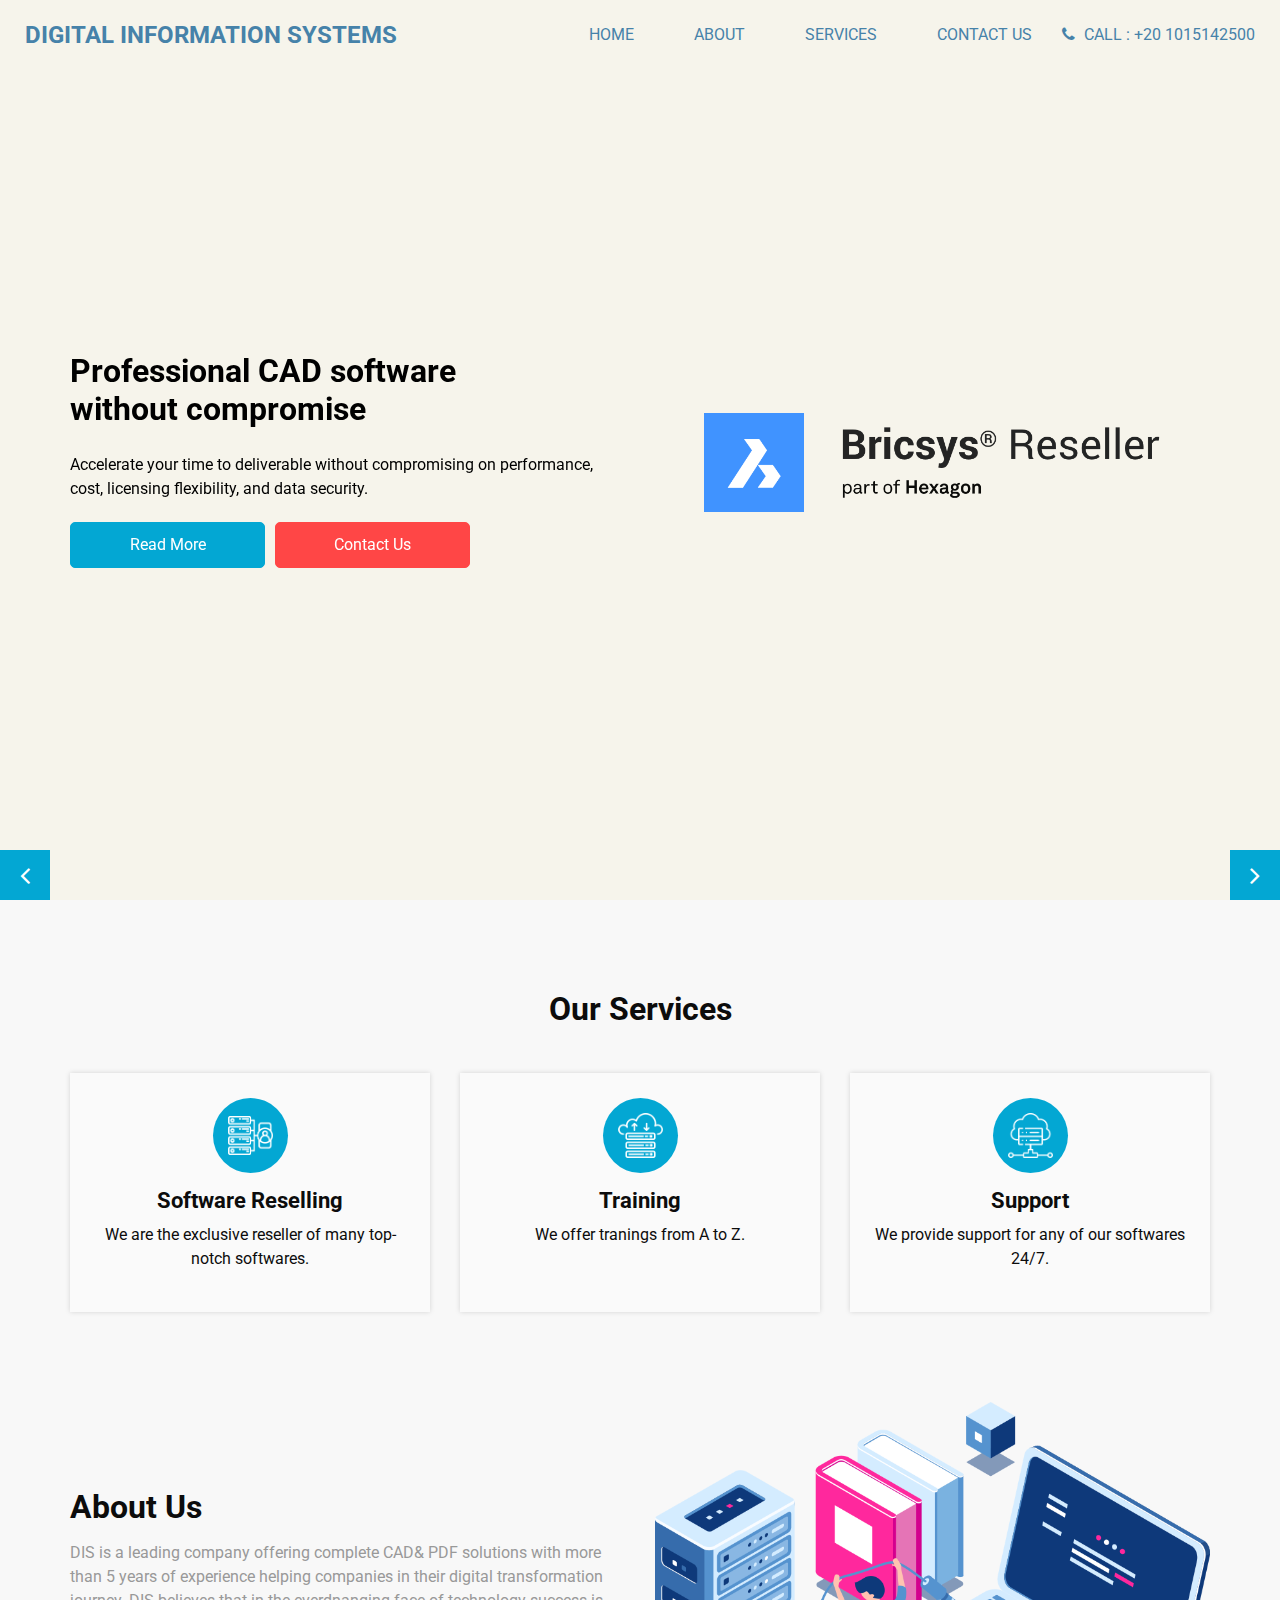
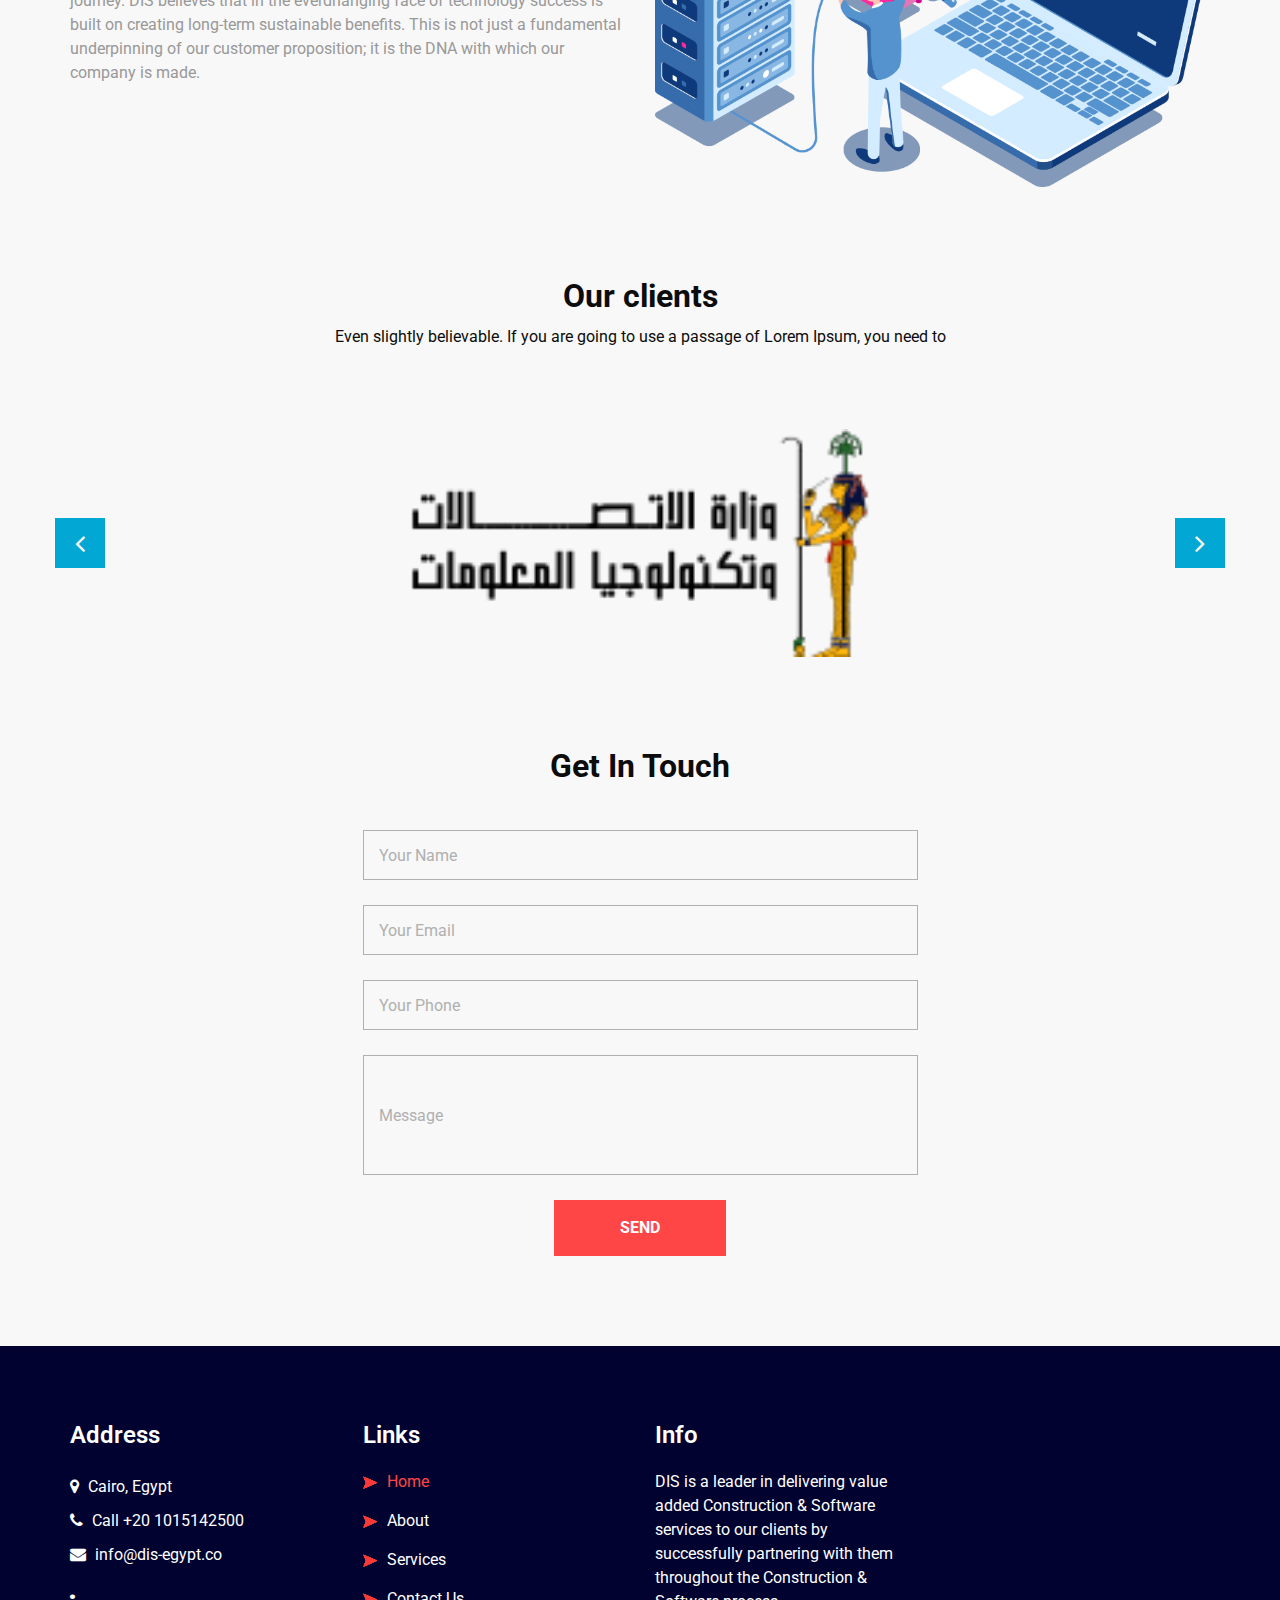
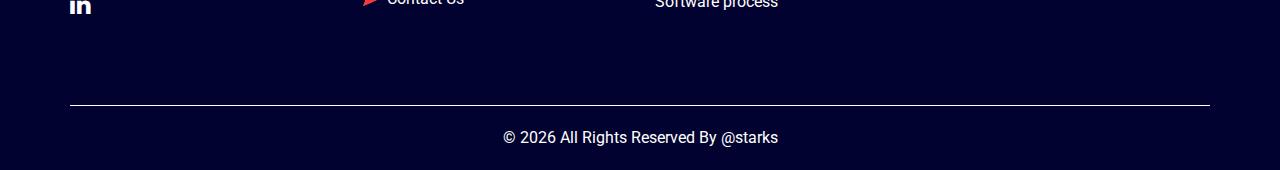
<file: index.html>
<!DOCTYPE html>
<html>
  <head>
    <!-- Basic -->
    <meta charset="utf-8" />
    <meta http-equiv="X-UA-Compatible" content="IE=edge" />
    <!-- Mobile Metas -->
    <meta
      name="viewport"
      content="width=device-width, initial-scale=1, shrink-to-fit=no"
    />
    <!-- Site Metas -->
    <link rel="icon" href="images/fevicon.png" type="image/gif" />
    <meta name="keywords" content="" />
    <meta name="description" content="" />
    <meta name="author" content="" />

    <title>DIS</title>

    <!-- bootstrap core css -->
    <link rel="stylesheet" type="text/css" href="css/bootstrap.css" />

    <!-- fonts style -->
    <link
      href="https://fonts.googleapis.com/css2?family=Roboto:wght@400;500;700;900&display=swap"
      rel="stylesheet"
    />

    <!-- font awesome style -->
    <link href="css/font-awesome.min.css" rel="stylesheet" />

    <!-- Custom styles for this template -->
    <link href="css/style.css" rel="stylesheet" />
    <!-- responsive style -->
    <link href="css/responsive.css" rel="stylesheet" />
  </head>

  <body>
    <div class="hero_area">
      <!-- header section strats -->
      <header class="header_section">
        <div class="container-fluid">
          <nav class="navbar navbar-expand-lg custom_nav-container">
            <a class="navbar-brand" href="index.html">
              <span>Digital Information Systems</span>
            </a>

            <button
              class="navbar-toggler"
              type="button"
              data-toggle="collapse"
              data-target="#navbarSupportedContent"
              aria-controls="navbarSupportedContent"
              aria-expanded="false"
              aria-label="Toggle navigation"
            >
              <span class=""> </span>
            </button>

            <div class="collapse navbar-collapse" id="navbarSupportedContent">
              <ul class="navbar-nav ml-auto">
                <li class="nav-item active">
                  <a class="nav-link" href="index.html"
                    >Home <span class="sr-only">(current)</span></a
                  >
                </li>
                <li class="nav-item">
                  <a class="nav-link" href="about.html"> About</a>
                </li>
                <li class="nav-item">
                  <a class="nav-link" href="service.html">Services</a>
                </li>
                <li class="nav-item">
                  <a class="nav-link" href="contact.html">Contact Us</a>
                </li>
              </ul>
              <div class="quote_btn-container">
                <form class="form-inline"></form>
                <a href="">
                  <i class="fa fa-phone" aria-hidden="true"></i>
                  <span> Call : +20 1015142500 </span>
                </a>
              </div>
            </div>
          </nav>
        </div>
      </header>
      <!-- end header section -->
      <!-- slider section -->
      <section class="slider_section">
        <div id="customCarousel1" class="carousel slide" data-ride="carousel">
          <div class="carousel-inner">
            <div class="carousel-item active">
              <div class="container">
                <div class="row">
                  <div class="col-md-6">
                    <div class="detail-box">
                      <h1>
                        Professional CAD software <br />
                        without compromise
                      </h1>
                      <p>
                        Accelerate your time to deliverable without compromising
                        on performance, cost, licensing flexibility, and data
                        security.
                      </p>
                      <div class="btn-box">
                        <a href="https://www.bricsys.com/" class="btn-1">
                          Read More
                        </a>
                        <a href="contact.html" class="btn-2"> Contact Us </a>
                      </div>
                    </div>
                  </div>
                  <div class="col-md-6">
                    <div class="row">
                      <div class="col-lg-10 mx-auto">
                        <div class="img-box">
                          <img src="images/reseller.png" alt="" />
                        </div>
                      </div>
                    </div>
                  </div>
                </div>
              </div>
            </div>

            <div class="carousel-item">
              <div class="container">
                <div class="row">
                  <div class="col-md-6">
                    <div class="detail-box">
                      <h1>
                        BricsCAD Lite <br />
                        <b>Powerful 2D CAD</b>
                      </h1>
                      <h4>without compromise</h4>
                      <p>
                        Professional, familiar DWG‐based 2D CAD with AI‐driven
                        productivity tools.
                      </p>
                      <div class="btn-box">
                        <a
                          href="https://www.bricsys.com/bricscad-lite"
                          class="btn-1"
                        >
                          Read More
                        </a>
                        <a href="contact.html" class="btn-2"> Contact Us </a>
                      </div>
                    </div>
                  </div>
                  <div class="col-md-6">
                    <div class="row">
                      <div>
                        <div>
                          <img
                            src="images/Lite V24_Hero image with logo_1920x1080.png"
                            alt=""
                            width="620"
                            class="imageContainer"
                          />
                        </div>
                      </div>
                    </div>
                  </div>
                </div>
              </div>
            </div>
            <div class="carousel-item">
              <div class="container">
                <div class="row">
                  <div class="col-md-6">
                    <div class="detail-box">
                      <h1>
                        BricsCAD Pro <br />
                        <b>Professional 2D & 3D CAD</b>
                      </h1>
                      <h4>without compromise</h4>
                      <p>
                        Professional, familiar DWG‐based 2D & 3D CAD with
                        AI‐driven productivity tools
                      </p>
                      <div class="btn-box">
                        <a
                          href="https://www.bricsys.com/bricscad-pro"
                          class="btn-1"
                        >
                          Read More
                        </a>
                        <a href="contact.html" class="btn-2"> Contact Us </a>
                      </div>
                    </div>
                  </div>
                  <div class="col-md-6">
                    <div class="row">
                      <div class="col-lg-10">
                        <div>
                          <img
                            src="images/Screenshot 2023-11-01 at 10.32.41 PM.png"
                            alt=""
                            width="620"
                            class="imageContainer"
                          />
                        </div>
                      </div>
                    </div>
                  </div>
                </div>
              </div>
            </div>
            <div class="carousel-item">
              <div class="container">
                <div class="row">
                  <div class="col-md-6">
                    <div class="detail-box">
                      <h1>
                        BricsCAD BIM <br />
                        <b>CAD software with BIM capabilities</b>
                      </h1>
                      <h4>without compromise</h4>
                      <p>
                        Access 3D building-modeling and BIM workflows in the
                        same, familiar BricsCAD® environment without the
                        disruption of learning a new system.
                      </p>
                      <div class="btn-box">
                        <a
                          href="https://www.bricsys.com/bricscad-bim"
                          class="btn-1"
                        >
                          Read More
                        </a>
                        <a href="contact.html" class="btn-2"> Contact Us </a>
                      </div>
                    </div>
                  </div>
                  <div class="col-md-6">
                    <div class="row">
                      <div>
                        <div>
                          <img
                            src="images/BIM V24_Hero image with logo_1920x1080.png"
                            alt=""
                            width="620px"
                            class="imageContainer"
                          />
                        </div>
                      </div>
                    </div>
                  </div>
                </div>
              </div>
            </div>
            <div class="carousel-item">
              <div class="container">
                <div class="row">
                  <div class="col-md-6">
                    <div class="detail-box">
                      <h1>
                        BricsCAD Mechanical <br />
                        <b>Advanced mechanical design tools</b>
                      </h1>
                      <h4>without compromise</h4>
                      <p>
                        Professional, familiar DWG‐based 2D & 3D CAD for
                        mechanical design and drafting.
                      </p>
                      <div class="btn-box">
                        <a
                          href="https://www.bricsys.com/bricscad-mechanical"
                          class="btn-1"
                        >
                          Read More
                        </a>
                        <a href="contact.html" class="btn-2"> Contact Us </a>
                      </div>
                    </div>
                  </div>
                  <div class="col-md-6">
                    <div class="row">
                      <div>
                        <div>
                          <img
                            src="images/Mechanical V24_Hero image with logo_1920x1080.png"
                            alt=""
                            width="620"
                            class="imageContainer"
                          />
                        </div>
                      </div>
                    </div>
                  </div>
                </div>
              </div>
            </div>
            <div class="carousel-item">
              <div class="container">
                <div class="row">
                  <div class="col-md-6">
                    <div class="detail-box">
                      <h1>
                        BricsCAD Ultimate <br />

                        <b>All-in-one CAD software</b>
                      </h1>
                      <h4>without compromise</h4>
                      <p>
                        The power of BricsCAD Lite, Pro, BIM and Mechanical in
                        one convenient package.
                      </p>
                      <div class="btn-box">
                        <a
                          href="https://www.bricsys.com/bricscad-ultimate"
                          class="btn-1"
                        >
                          Read More
                        </a>
                        <a href="contact.html" class="btn-2"> Contact Us </a>
                      </div>
                    </div>
                  </div>
                  <div class="col-md-6">
                    <div class="row">
                      <div>
                        <div>
                          <img
                            src="images/Ultimate V24_Hero image with logo_1920x1080.png"
                            alt=""
                            width="620"
                            class="imageContainer"
                          />
                        </div>
                      </div>
                    </div>
                  </div>
                </div>
              </div>
            </div>
            <div class="carousel-item">
              <div class="container">
                <div class="row">
                  <div class="col-md-6">
                    <div class="detail-box">
                      <h1>Bricsys 24/7 <br /></h1>
                      <h4>Simple, yet powerful construction collaboration</h4>
                      <p>
                        A cloud-based common data environment for document
                        management and workflow automation.
                      </p>
                      <div class="btn-box">
                        <a href="https://www.bricsys.com/247" class="btn-1">
                          Read More
                        </a>
                        <a href="contact.html" class="btn-2"> Contact Us </a>
                      </div>
                    </div>
                  </div>
                  <div class="col-md-6">
                    <div class="row">
                      <div>
                        <div>
                          <img
                            src="images/Bricsys 247_Hero image_1920x1080.png"
                            alt=""
                            width="620"
                            class="imageContainer"
                          />
                        </div>
                      </div>
                    </div>
                  </div>
                </div>
              </div>
            </div>
            <div class="carousel-item">
              <div class="container">
                <div class="row">
                  <div class="col-md-6">
                    <div class="detail-box">
                      <h4>
                        PDF READER Industry’s most powerful PDF Reader Solution.
                      </h4>
                      <p>
                        View, annotate, form fill, and sign PDF across desktop,
                        mobile, and web – no matter if you’re at the office,
                        home, or on the go.
                      </p>
                      <div class="btn-box">
                        <a
                          href="https://www.foxit.com/pdf-reader/"
                          class="btn-1"
                        >
                          Read More
                        </a>
                        <a href="contact.html" class="btn-2"> Contact Us </a>
                      </div>
                    </div>
                  </div>
                  <div class="col-md-6">
                    <div class="row">
                      <div>
                        <div>
                          <img
                            src="images/foxit.png"
                            alt=""
                            width="620"
                            class="imageContainer"
                          />
                        </div>
                      </div>
                    </div>
                  </div>
                </div>
              </div>
            </div>
          </div>
          <div class="carousel_btn-box">
            <a
              class="carousel-control-prev"
              href="#customCarousel1"
              role="button"
              data-slide="prev"
            >
              <i class="fa fa-angle-left" aria-hidden="true"></i>
              <span class="sr-only">Previous</span>
            </a>
            <a
              class="carousel-control-next"
              href="#customCarousel1"
              role="button"
              data-slide="next"
            >
              <i class="fa fa-angle-right" aria-hidden="true"></i>
              <span class="sr-only">Next</span>
            </a>
          </div>
        </div>
      </section>
      <!-- end slider section -->
    </div>

    <!-- service section -->

    <section class="service_section layout_padding">
      <div class="container">
        <div class="heading_container heading_center">
          <h2>Our Services</h2>
        </div>
      </div>
      <div class="container">
        <div class="row">
          <div class="col-md-6 col-lg-4">
            <div class="box">
              <div class="img-box">
                <img src="images/s1.png" alt="" />
              </div>
              <div class="detail-box">
                <h4>Software Reselling</h4>
                <p>
                  We are the exclusive reseller of many top-notch softwares.
                </p>
              </div>
            </div>
          </div>
          <div class="col-md-6 col-lg-4">
            <div class="box">
              <div class="img-box">
                <img src="images/s2.png" alt="" />
              </div>
              <div class="detail-box">
                <h4>Training</h4>
                <p>
                  We offer tranings from A to Z.
                  <br />
                  <br />
                </p>
              </div>
            </div>
          </div>
          <div class="col-md-6 col-lg-4">
            <div class="box">
              <div class="img-box">
                <img src="images/s3.png" alt="" />
              </div>
              <div class="detail-box">
                <h4>Support</h4>
                <p>We provide support for any of our softwares 24/7.</p>
              </div>
            </div>
          </div>
        </div>
      </div>
    </section>

    <!-- end service section -->

    <!-- about section -->

    <section class="about_section layout_padding-bottom">
      <div class="container">
        <div class="row">
          <div class="col-md-6">
            <div class="detail-box">
              <div class="heading_container">
                <h2>About Us</h2>
              </div>
              <p>
                DIS is a leading company offering complete CAD& PDF solutions
                with more than 5 years of experience helping companies in their
                digital transformation journey. DIS believes that in the
                everdnanging face of technology success is built on creating
                long-term sustainable benefits. This is not just a fundamental
                underpinning of our customer proposition; it is the DNA with
                which our company is made.
              </p>
            </div>
          </div>
          <div class="col-md-6">
            <div class="img-box">
              <img src="images/about-img.png" alt="" />
            </div>
          </div>
        </div>
      </div>
    </section>

    <!-- end about section -->

    <!-- price section -->

    <!-- price section -->

    <!-- client section -->
    <section class="client_section">
      <div class="container">
        <div class="heading_container heading_center">
          <h2>Our clients</h2>
          <p>
            Even slightly believable. If you are going to use a passage of Lorem
            Ipsum, you need to
          </p>
        </div>
      </div>
      <div class="container px-0">
        <div id="customCarousel2" class="carousel slide" data-ride="carousel">
          <div class="carousel-inner">
            <div class="carousel-item active">
              <div class="container">
                <div class="row">
                  <div class="col-md-10 mx-auto">
                    <div class="box">
                      <img class="center" src="images/wezaret.png" />
                    </div>
                  </div>
                </div>
              </div>
            </div>
            <div class="carousel-item">
              <div class="container">
                <div class="row">
                  <div class="col-md-10 mx-auto">
                    <div class="box">
                      <img class="center" src="images/elswedy.png" alt="" />
                    </div>
                  </div>
                </div>
              </div>
            </div>
            <div class="carousel-item">
              <div class="container">
                <div class="row">
                  <div class="col-md-10 mx-auto">
                    <div class="box">
                      <img class="center" src="images/kherafy.png" alt="" />
                    </div>
                  </div>
                </div>
              </div>
            </div>
            <div class="carousel-item">
              <div class="container">
                <div class="row">
                  <div class="col-md-10 mx-auto">
                    <div class="box">
                      <img class="center" src="images/Solera-Logo.png" alt="" />
                    </div>
                  </div>
                </div>
              </div>
            </div>
            <div class="carousel-item">
              <div class="container">
                <div class="row">
                  <div class="col-md-10 mx-auto">
                    <div class="box">
                      <img class="center" src="images/proservice.png" alt="" />
                    </div>
                  </div>
                </div>
              </div>
            </div>
            <div class="carousel-item">
              <div class="container">
                <div class="row">
                  <div class="col-md-10 mx-auto">
                    <div class="box">
                      <img class="center" src="images/aldar.png" alt="" />
                    </div>
                  </div>
                </div>
              </div>
            </div>
            <div class="carousel-item">
              <div class="container">
                <div class="row">
                  <div class="col-md-10 mx-auto">
                    <div class="box">
                      <img class="center" src="images/cap.jpeg" alt="" />
                    </div>
                  </div>
                </div>
              </div>
            </div>
          </div>
          <div class="carousel_btn-box">
            <a
              class="carousel-control-prev"
              href="#customCarousel2"
              role="button"
              data-slide="prev"
            >
              <i class="fa fa-angle-left" aria-hidden="true"></i>
              <span class="sr-only">Previous</span>
            </a>
            <a
              class="carousel-control-next"
              href="#customCarousel2"
              role="button"
              data-slide="next"
            >
              <i class="fa fa-angle-right" aria-hidden="true"></i>
              <span class="sr-only">Next</span>
            </a>
          </div>
        </div>
      </div>
    </section>
    <!-- end client section -->

    <!-- contact section -->
    <section class="contact_section layout_padding-bottom">
      <div class="container">
        <div class="heading_container heading_center">
          <h2>Get In Touch</h2>
        </div>
        <div class="row">
          <div class="col-md-8 col-lg-6 mx-auto">
            <div class="form_container">
              <form action="">
                <div>
                  <input type="text" placeholder="Your Name" />
                </div>
                <div>
                  <input type="email" placeholder="Your Email" />
                </div>
                <div>
                  <input type="text" placeholder="Your Phone" />
                </div>
                <div>
                  <input
                    type="text"
                    class="message-box"
                    placeholder="Message"
                  />
                </div>
                <div class="btn_box">
                  <button>SEND</button>
                </div>
              </form>
            </div>
          </div>
        </div>
      </div>
    </section>
    <!-- end contact section -->

    <!-- info section -->

    <section class="info_section layout_padding2">
      <div class="container">
        <div class="row">
          <div class="col-md-3">
            <div class="info_contact">
              <h4>Address</h4>
              <div class="contact_link_box">
                <a href="">
                  <i class="fa fa-map-marker" aria-hidden="true"></i>
                  <span> Cairo, Egypt </span>
                </a>
                <a href="">
                  <i class="fa fa-phone" aria-hidden="true"></i>
                  <span> Call +20 1015142500 </span>
                </a>
                <a href="">
                  <i class="fa fa-envelope" aria-hidden="true"></i>
                  <span> info@dis-egypt.co </span>
                </a>
              </div>
            </div>
            <div class="info_social">
              <a
                href="https://www.linkedin.com/company/digital-information-systems20/"
              >
                <i class="fa fa-linkedin" aria-hidden="true"></i>
              </a>
            </div>
          </div>
          <div class="col-md-3">
            <div class="info_link_box">
              <h4>Links</h4>
              <div class="info_links">
                <a class="active" href="index.html">
                  <img src="images/nav-bullet.png" alt="" />
                  Home
                </a>
                <a class="" href="about.html">
                  <img src="images/nav-bullet.png" alt="" />
                  About
                </a>
                <a class="" href="service.html">
                  <img src="images/nav-bullet.png" alt="" />
                  Services
                </a>

                <a class="" href="contact.html">
                  <img src="images/nav-bullet.png" alt="" />
                  Contact Us
                </a>
              </div>
            </div>
          </div>
          <div class="col-md-3">
            <div class="info_detail">
              <h4>Info</h4>
              <p>
                DIS is a leader in delivering value added Construction &
                Software services to our clients by successfully partnering with
                them throughout the Construction & Software process
              </p>
            </div>
          </div>
        </div>
      </div>
    </section>

    <!-- end info section -->

    <!-- footer section -->
    <footer class="footer_section">
      <div class="container">
        <p>
          &copy; <span id="displayYear"></span> All Rights Reserved By @starks
        </p>
      </div>
    </footer>
    <!-- footer section -->

    <!-- jQery -->
    <script src="js/jquery-3.4.1.min.js"></script>
    <!-- bootstrap js -->
    <script src="js/bootstrap.js"></script>
    <!-- custom js -->
    <script src="js/custom.js"></script>
  </body>
</html>
</file>
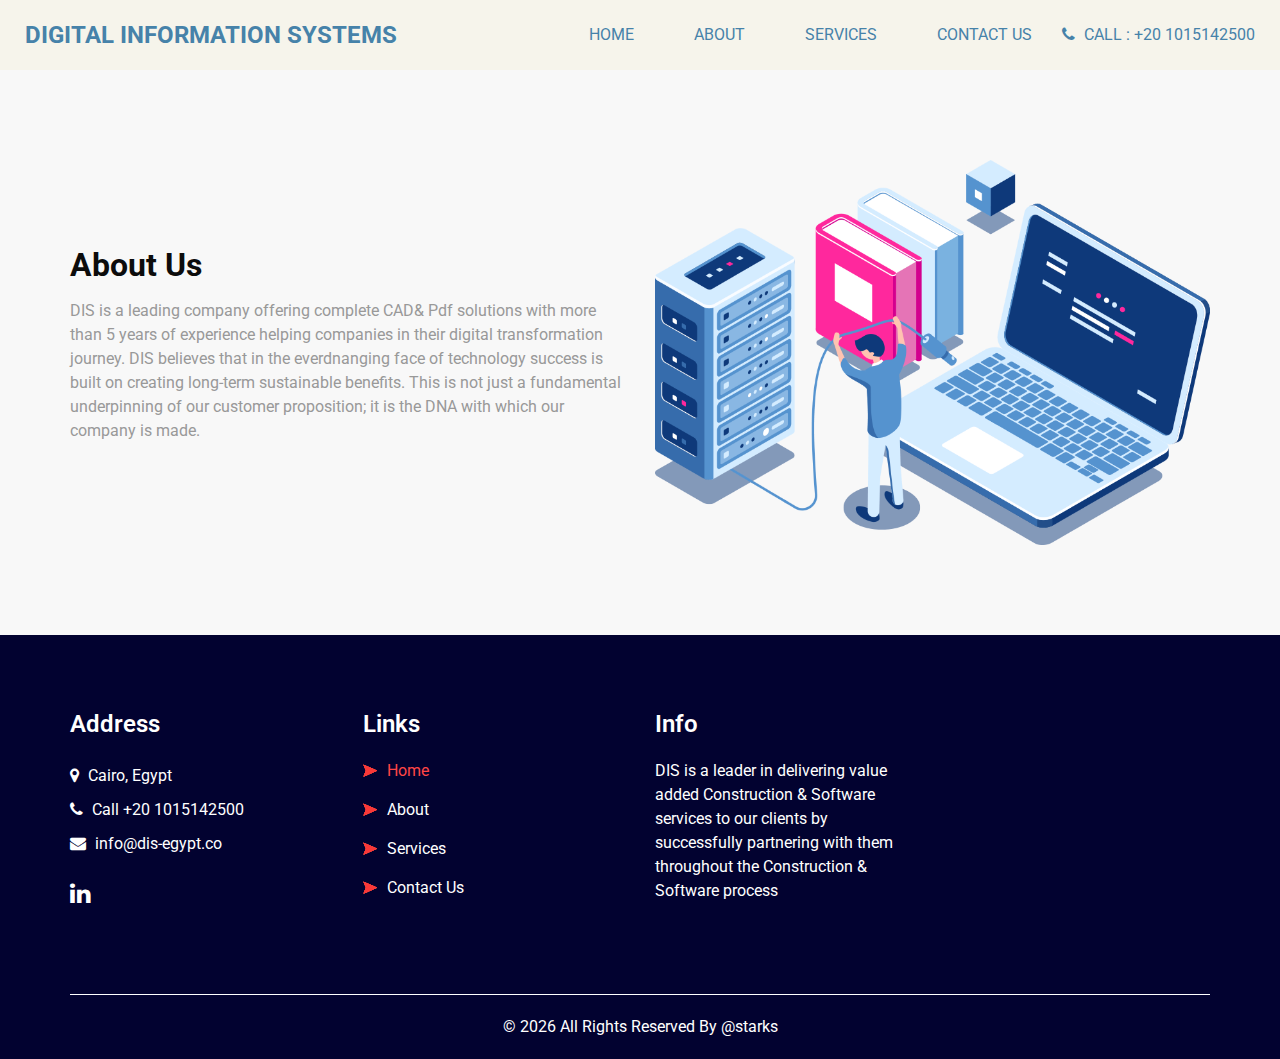
<file: about.html>
<!DOCTYPE html>
<html>

<head>
  <!-- Basic -->
  <meta charset="utf-8" />
  <meta http-equiv="X-UA-Compatible" content="IE=edge" />
  <!-- Mobile Metas -->
  <meta name="viewport" content="width=device-width, initial-scale=1, shrink-to-fit=no" />
  <!-- Site Metas -->
  <link rel="icon" href="images/fevicon.png" type="image/gif" />
  <meta name="keywords" content="" />
  <meta name="description" content="" />
  <meta name="author" content="" />

  <title>Digital information systems</title>


  <!-- bootstrap core css -->
  <link rel="stylesheet" type="text/css" href="css/bootstrap.css" />

  <!-- fonts style -->
  <link href="https://fonts.googleapis.com/css2?family=Roboto:wght@400;500;700;900&display=swap" rel="stylesheet">

  <!-- font awesome style -->
  <link href="css/font-awesome.min.css" rel="stylesheet" />

  <!-- Custom styles for this template -->
  <link href="css/style.css" rel="stylesheet" />
  <!-- responsive style -->
  <link href="css/responsive.css" rel="stylesheet" />

</head>

<body class="sub_page">

  <div class="hero_area">
    <!-- header section strats -->
    <header class="header_section">
      <div class="container-fluid">
        <nav class="navbar navbar-expand-lg custom_nav-container ">
          <a class="navbar-brand" href="index.html">
            <span>Digital information systems</span>
          </a>

          <button class="navbar-toggler" type="button" data-toggle="collapse" data-target="#navbarSupportedContent" aria-controls="navbarSupportedContent" aria-expanded="false" aria-label="Toggle navigation">
            <span class=""> </span>
          </button>

          <div class="collapse navbar-collapse" id="navbarSupportedContent">
            <ul class="navbar-nav  ml-auto">
              <li class="nav-item ">
                <a class="nav-link" href="index.html">Home <span class="sr-only">(current)</span></a>
              </li>
              <li class="nav-item active">
                <a class="nav-link" href="about.html"> About</a>
              </li>
              <li class="nav-item">
                <a class="nav-link" href="service.html">Services</a>
              </li>
              
              <li class="nav-item">
                <a class="nav-link" href="contact.html">Contact Us</a>
              </li>
            </ul>
            <div class="quote_btn-container">
              <form class="form-inline">
              </form>
              <a href="">
                <i class="fa fa-phone" aria-hidden="true"></i>
                <span>
                  Call : +20 1015142500
                </span>
              </a>
            </div>
          </div>
        </nav>
      </div>
    </header>
    <!-- end header section -->
  </div>

  <!-- about section -->

  <section class="about_section layout_padding">
    <div class="container  ">
      <div class="row">
        <div class="col-md-6">
          <div class="detail-box">
            <div class="heading_container">
              <h2>
                About Us
              </h2>
            </div>
            <p>
              DIS is a leading company offering complete CAD& Pdf solutions with more than 5 years of experience helping companies in their digital transformation journey. 
              DIS believes that in the everdnanging face of technology success is built on creating long-term sustainable benefits. This is not just a fundamental underpinning of our customer proposition; it is the DNA with which our company is made. </p>            
              
          </div>
        </div>
        <div class="col-md-6 ">
          <div class="img-box">
            <img src="images/about-img.png" alt="">
          </div>
        </div>

      </div>
    </div>
  </section>

  <!-- end about section -->

 <!-- info section -->

<section class="info_section layout_padding2">
  <div class="container">
    <div class="row">
      <div class="col-md-3">
        <div class="info_contact">
          <h4>
            Address
          </h4>
          <div class="contact_link_box">
            <a href="">
              <i class="fa fa-map-marker" aria-hidden="true"></i>
              <span>
                Cairo, Egypt
              </span>
            </a>
            <a href="">
              <i class="fa fa-phone" aria-hidden="true"></i>
              <span>
                Call +20 1015142500
              </span>
            </a>
            <a href="">
              <i class="fa fa-envelope" aria-hidden="true"></i>
              <span>
                info@dis-egypt.co
              </span>
            </a>
          </div>
        </div>
        <div class="info_social">
          
          <a href="https://www.linkedin.com/company/digital-information-systems20/">
            <i class="fa fa-linkedin" aria-hidden="true"></i>
          </a>
          
        </div>
      </div>
      <div class="col-md-3">
        <div class="info_link_box">
          <h4>
            Links
          </h4>
          <div class="info_links">
            <a class="active" href="index.html">
              <img src="images/nav-bullet.png" alt="">
              Home
            </a>
            <a class="" href="about.html">
              <img src="images/nav-bullet.png" alt="">
              About
            </a>
            <a class="" href="service.html">
              <img src="images/nav-bullet.png" alt="">
              Services
            </a>
           
            <a class="" href="contact.html">
              <img src="images/nav-bullet.png" alt="">
              Contact Us
            </a>
          </div>
        </div>
      </div>
      <div class="col-md-3">
        <div class="info_detail">
          <h4>
            Info
          </h4>
          <p>
            DIS is a leader in delivering value added Construction & Software services to our clients by successfully partnering with them throughout the Construction & Software process
        </div>
      </div>
    </div>
  </div>
</section>

<!-- end info section -->


<!-- footer section -->
<footer class="footer_section">
  <div class="container">
    <p>
      &copy; <span id="displayYear"></span> All Rights Reserved By @starks
      
    </p>
  </div>
</footer>
<!-- footer section -->

<!-- jQery -->
<script src="js/jquery-3.4.1.min.js"></script>
<!-- bootstrap js -->
<script src="js/bootstrap.js"></script>
<!-- custom js -->
<script src="js/custom.js"></script>



</body>

</html>
</file>
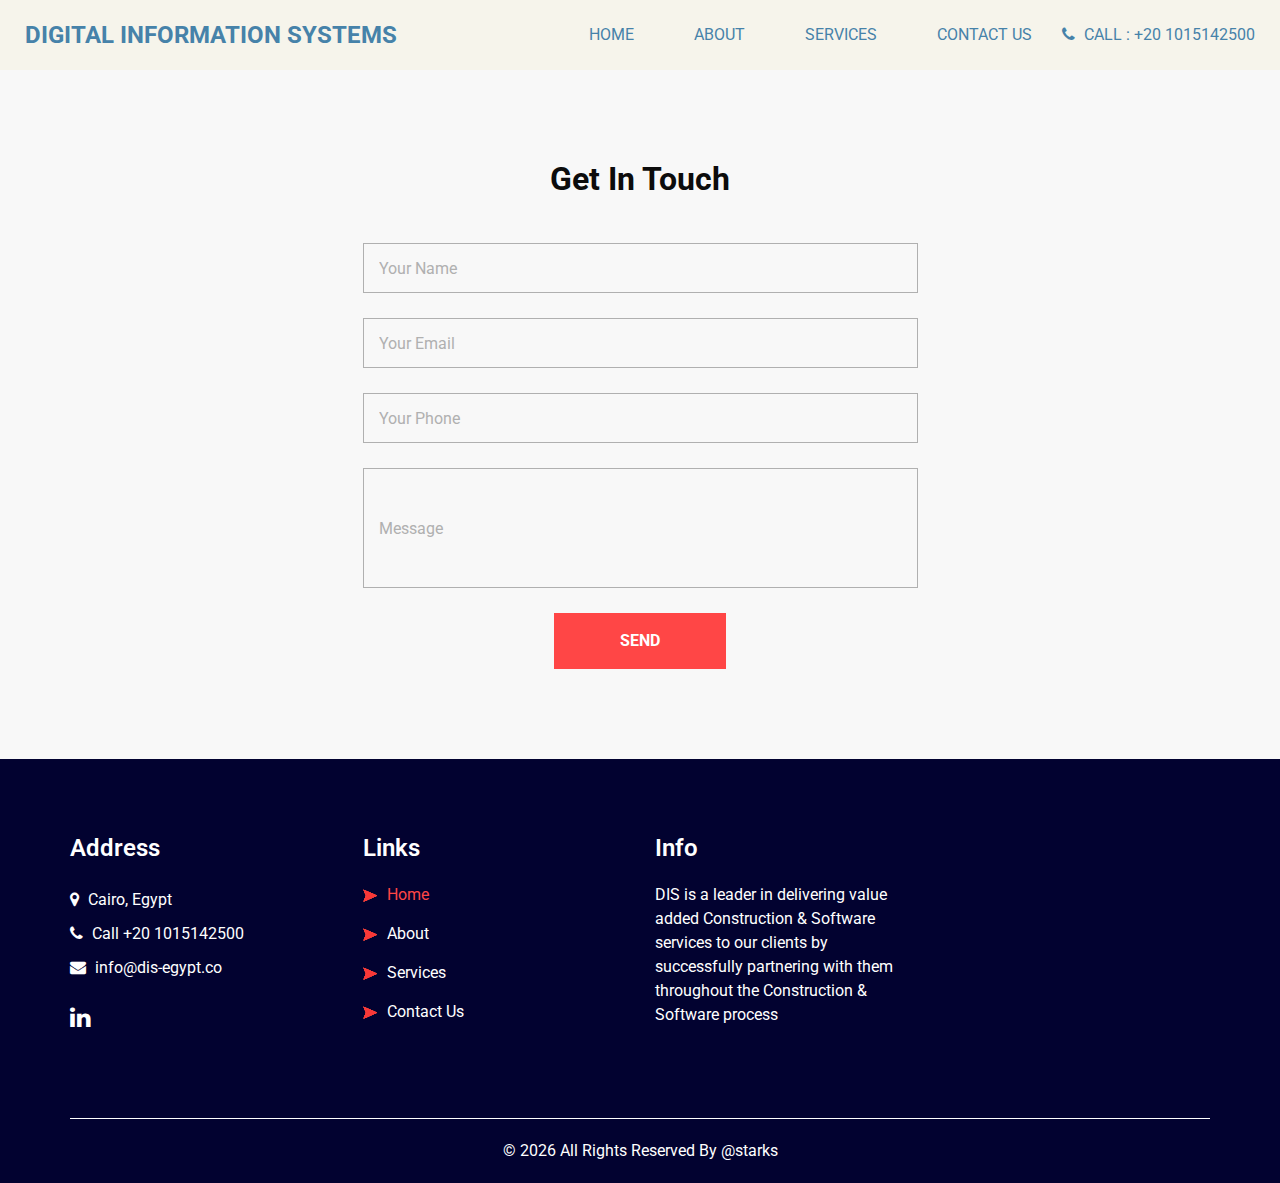
<file: contact.html>
<!DOCTYPE html>
<html>

<head>
  <!-- Basic -->
  <meta charset="utf-8" />
  <meta http-equiv="X-UA-Compatible" content="IE=edge" />
  <!-- Mobile Metas -->
  <meta name="viewport" content="width=device-width, initial-scale=1, shrink-to-fit=no" />
  <!-- Site Metas -->
  <link rel="icon" href="images/fevicon.png" type="image/gif" />
  <meta name="keywords" content="" />
  <meta name="description" content="" />
  <meta name="author" content="" />

  <title>Digital information systems</title>


  <!-- bootstrap core css -->
  <link rel="stylesheet" type="text/css" href="css/bootstrap.css" />

  <!-- fonts style -->
  <link href="https://fonts.googleapis.com/css2?family=Roboto:wght@400;500;700;900&display=swap" rel="stylesheet">

  <!-- font awesome style -->
  <link href="css/font-awesome.min.css" rel="stylesheet" />

  <!-- Custom styles for this template -->
  <link href="css/style.css" rel="stylesheet" />
  <!-- responsive style -->
  <link href="css/responsive.css" rel="stylesheet" />

</head>

<body class="sub_page">

  <div class="hero_area">
    <!-- header section strats -->
    <header class="header_section">
      <div class="container-fluid">
        <nav class="navbar navbar-expand-lg custom_nav-container ">
          <a class="navbar-brand" href="index.html">
            <span>Digital information systems</span>
          </a>

          <button class="navbar-toggler" type="button" data-toggle="collapse" data-target="#navbarSupportedContent" aria-controls="navbarSupportedContent" aria-expanded="false" aria-label="Toggle navigation">
            <span class=""> </span>
          </button>

          <div class="collapse navbar-collapse" id="navbarSupportedContent">
            <ul class="navbar-nav  ml-auto">
              <li class="nav-item ">
                <a class="nav-link" href="index.html">Home <span class="sr-only">(current)</span></a>
              </li>
              <li class="nav-item">
                <a class="nav-link" href="about.html"> About</a>
              </li>
              <li class="nav-item">
                <a class="nav-link" href="service.html">Services</a>
              </li>
              
              <li class="nav-item active">
                <a class="nav-link" href="contact.html">Contact Us</a>
              </li>
            </ul>
            <div class="quote_btn-container">
              <form class="form-inline">
              </form>
              <a href="">
                <i class="fa fa-phone" aria-hidden="true"></i>
                <span>
                  Call : +20 1015142500
                </span>
              </a>
            </div>
          </div>
        </nav>
      </div>
    </header>
    <!-- end header section -->
  </div>

  <!-- contact section -->
  <section class="contact_section layout_padding">
    <div class="container">
      <div class="heading_container heading_center">
        <h2>
          Get In Touch
        </h2>
      </div>
      <div class="row">
        <div class="col-md-8 col-lg-6 mx-auto">
          <div class="form_container">
            <form action="">
              <div>
                <input type="text" placeholder="Your Name" />
              </div>
              <div>
                <input type="email" placeholder="Your Email" />
              </div>
              <div>
                <input type="text" placeholder="Your Phone" />
              </div>
              <div>
                <input type="text" class="message-box" placeholder="Message" />
              </div>
              <div class="btn_box ">
                <button>
                  SEND
                </button>
              </div>
            </form>
          </div>
        </div>
      </div>
    </div>
  </section>
  <!-- end contact section -->

   <!-- info section -->

<section class="info_section layout_padding2">
  <div class="container">
    <div class="row">
      <div class="col-md-3">
        <div class="info_contact">
          <h4>
            Address
          </h4>
          <div class="contact_link_box">
            <a href="">
              <i class="fa fa-map-marker" aria-hidden="true"></i>
              <span>
                Cairo, Egypt
              </span>
            </a>
            <a href="">
              <i class="fa fa-phone" aria-hidden="true"></i>
              <span>
                Call +20 1015142500
              </span>
            </a>
            <a href="">
              <i class="fa fa-envelope" aria-hidden="true"></i>
              <span>
                info@dis-egypt.co
              </span>
            </a>
          </div>
        </div>
        <div class="info_social">
          
          <a href="https://www.linkedin.com/company/digital-information-systems20/">
            <i class="fa fa-linkedin" aria-hidden="true"></i>
          </a>
          
        </div>
      </div>
      <div class="col-md-3">
        <div class="info_link_box">
          <h4>
            Links
          </h4>
          <div class="info_links">
            <a class="active" href="index.html">
              <img src="images/nav-bullet.png" alt="">
              Home
            </a>
            <a class="" href="about.html">
              <img src="images/nav-bullet.png" alt="">
              About
            </a>
            <a class="" href="service.html">
              <img src="images/nav-bullet.png" alt="">
              Services
            </a>
           
            <a class="" href="contact.html">
              <img src="images/nav-bullet.png" alt="">
              Contact Us
            </a>
          </div>
        </div>
      </div>
      <div class="col-md-3">
        <div class="info_detail">
          <h4>
            Info
          </h4>
          <p>
            DIS is a leader in delivering value added Construction & Software services to our clients by successfully partnering with them throughout the Construction & Software process
        </div>
      </div>
    </div>
  </div>
</section>

<!-- end info section -->


<!-- footer section -->
<footer class="footer_section">
  <div class="container">
    <p>
      &copy; <span id="displayYear"></span> All Rights Reserved By @starks
      
    </p>
  </div>
</footer>
<!-- footer section -->

<!-- jQery -->
<script src="js/jquery-3.4.1.min.js"></script>
<!-- bootstrap js -->
<script src="js/bootstrap.js"></script>
<!-- custom js -->
<script src="js/custom.js"></script>



</body>

</html>
</file>
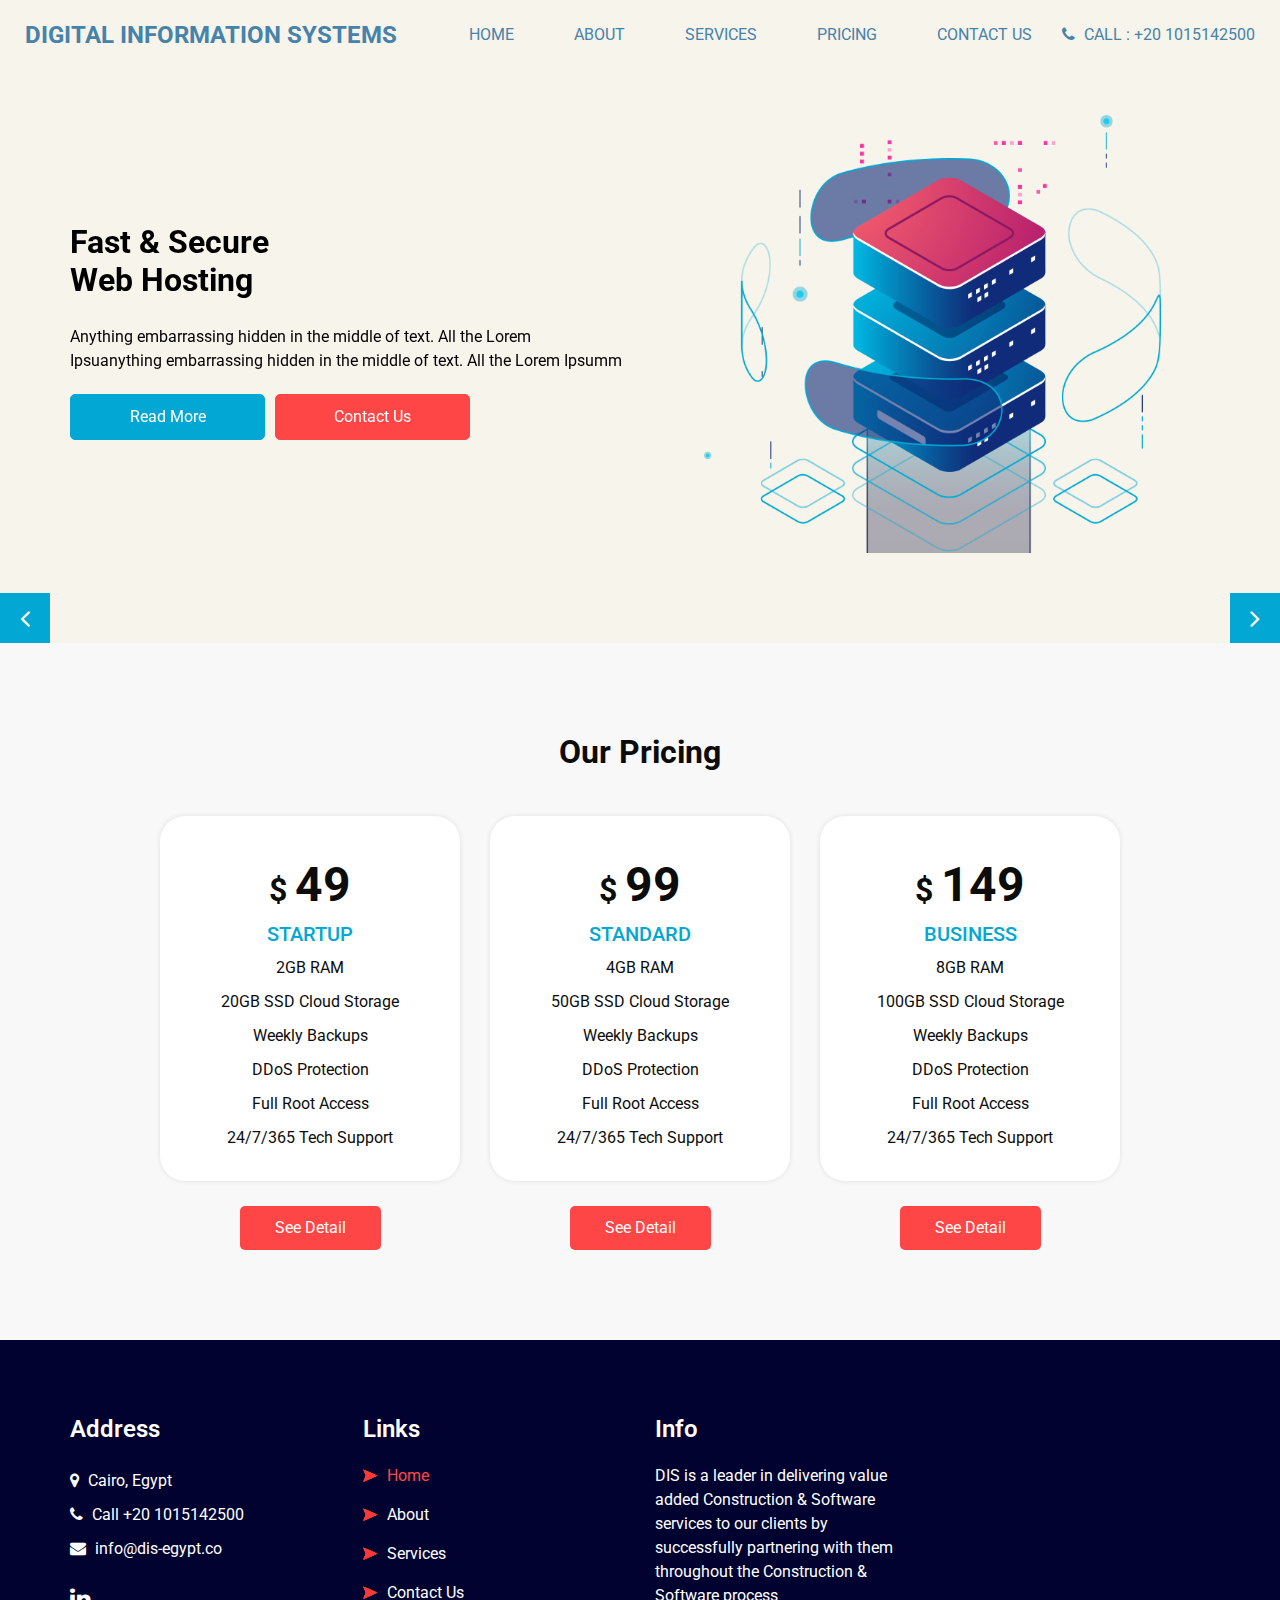
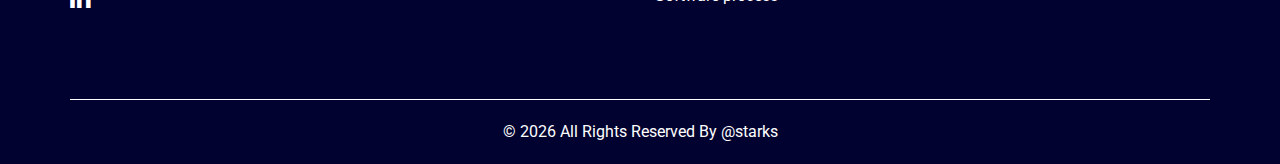
<file: price.html>
<!DOCTYPE html>
<html>

<head>
  <!-- Basic -->
  <meta charset="utf-8" />
  <meta http-equiv="X-UA-Compatible" content="IE=edge" />
  <!-- Mobile Metas -->
  <meta name="viewport" content="width=device-width, initial-scale=1, shrink-to-fit=no" />
  <!-- Site Metas -->
  <link rel="icon" href="images/fevicon.png" type="image/gif" />
  <meta name="keywords" content="" />
  <meta name="description" content="" />
  <meta name="author" content="" />

  <title>Digital information systems</title>


  <!-- bootstrap core css -->
  <link rel="stylesheet" type="text/css" href="css/bootstrap.css" />

  <!-- fonts style -->
  <link href="https://fonts.googleapis.com/css2?family=Roboto:wght@400;500;700;900&display=swap" rel="stylesheet">

  <!-- font awesome style -->
  <link href="css/font-awesome.min.css" rel="stylesheet" />

  <!-- Custom styles for this template -->
  <link href="css/style.css" rel="stylesheet" />
  <!-- responsive style -->
  <link href="css/responsive.css" rel="stylesheet" />

</head>

<body class="sub_page">

  <div class="hero_area">
    <!-- header section strats -->
    <header class="header_section">
      <div class="container-fluid">
        <nav class="navbar navbar-expand-lg custom_nav-container ">
          <a class="navbar-brand" href="index.html">
            <span>Digital information systems</span>
          </a>

          <button class="navbar-toggler" type="button" data-toggle="collapse" data-target="#navbarSupportedContent" aria-controls="navbarSupportedContent" aria-expanded="false" aria-label="Toggle navigation">
            <span class=""> </span>
          </button>

          <div class="collapse navbar-collapse" id="navbarSupportedContent">
            <ul class="navbar-nav  ml-auto">
              <li class="nav-item ">
                <a class="nav-link" href="index.html">Home <span class="sr-only">(current)</span></a>
              </li>
              <li class="nav-item">
                <a class="nav-link" href="about.html"> About</a>
              </li>
              <li class="nav-item">
                <a class="nav-link" href="service.html">Services</a>
              </li>
              <li class="nav-item active">
                <a class="nav-link" href="price.html">Pricing</a>
              </li>
              <li class="nav-item">
                <a class="nav-link" href="contact.html">Contact Us</a>
              </li>
            </ul>
            <div class="quote_btn-container">
              <form class="form-inline">
               
              </form>
              <a href="">
                <i class="fa fa-phone" aria-hidden="true"></i>
                <span>
                  Call : +20 1015142500
                </span>
              </a>
            </div>
          </div>
        </nav>
      </div>
    </header>
    <!-- end header section -->
    <!-- slider section -->
    <section class="slider_section ">
      <div id="customCarousel1" class="carousel slide" data-ride="carousel">
        <div class="carousel-inner">
          <div class="carousel-item active">
            <div class="container ">
              <div class="row">
                <div class="col-md-6">
                  <div class="detail-box">
                    <h1>
                      Fast & Secure <br>
                      Web Hosting
                    </h1>
                    <p>
                      Anything embarrassing hidden in the middle of text. All the Lorem Ipsuanything embarrassing hidden in the middle of text. All the Lorem Ipsumm </p>
                    <div class="btn-box">
                      <a href="" class="btn-1">
                        Read More
                      </a>
                      <a href="" class="btn-2">
                        Contact Us
                      </a>
                    </div>
                  </div>
                </div>
                <div class="col-md-6">
                  <div class="row">
                    <div class=" col-lg-10 mx-auto">
                      <div class="img-box">
                        <img src="images/slider-img.png" alt="">
                      </div>
                    </div>
                  </div>
                </div>
              </div>
            </div>
          </div>
          <div class="carousel-item">
            <div class="container ">
              <div class="row">
                <div class="col-md-6">
                  <div class="detail-box">
                    <h1>
                      Fast & Secure <br>
                      Web Hosting
                    </h1>
                    <p>
                      Anything embarrassing hidden in the middle of text. All the Lorem Ipsuanything embarrassing hidden in the middle of text. All the Lorem Ipsumm </p>
                    <div class="btn-box">
                      <a href="" class="btn-1">
                        Read More
                      </a>
                      <a href="" class="btn-2">
                        Contact Us
                      </a>
                    </div>
                  </div>
                </div>
                <div class="col-md-6">
                  <div class="row">
                    <div class=" col-lg-10 mx-auto">
                      <div class="img-box">
                        <img src="images/slider-img.png" alt="">
                      </div>
                    </div>
                  </div>
                </div>
              </div>
            </div>
          </div>
          <div class="carousel-item">
            <div class="container ">
              <div class="row">
                <div class="col-md-6">
                  <div class="detail-box">
                    <h1>
                      Fast & Secure <br>
                      Web Hosting
                    </h1>
                    <p>
                      Anything embarrassing hidden in the middle of text. All the Lorem Ipsuanything embarrassing hidden in the middle of text. All the Lorem Ipsumm </p>
                    <div class="btn-box">
                      <a href="" class="btn-1">
                        Read More
                      </a>
                      <a href="" class="btn-2">
                        Contact Us
                      </a>
                    </div>
                  </div>
                </div>
                <div class="col-md-6">
                  <div class="row">
                    <div class=" col-lg-10 mx-auto">
                      <div class="img-box">
                        <img src="images/slider-img.png" alt="">
                      </div>
                    </div>
                  </div>
                </div>
              </div>
            </div>
          </div>
        </div>
        <div class="carousel_btn-box">
          <a class="carousel-control-prev" href="#customCarousel1" role="button" data-slide="prev">
            <i class="fa fa-angle-left" aria-hidden="true"></i>
            <span class="sr-only">Previous</span>
          </a>
          <a class="carousel-control-next" href="#customCarousel1" role="button" data-slide="next">
            <i class="fa fa-angle-right" aria-hidden="true"></i>
            <span class="sr-only">Next</span>
          </a>
        </div>
      </div>
    </section>
    <!-- end slider section -->
  </div>

  <!-- price section -->

  <section class="price_section layout_padding">
    <div class="container">
      <div class="heading_container heading_center">
        <h2>
          Our Pricing
        </h2>
      </div>
      <div class="price_container ">
        <div class="box">
          <div class="detail-box">
            <h2>$ <span>49</span></h2>
            <h6>
              Startup
            </h6>
            <ul class="price_features">
              <li>
                2GB RAM
              </li>
              <li>
                20GB SSD Cloud Storage
              </li>
              <li>
                Weekly Backups
              </li>
              <li>
                DDoS Protection
              </li>
              <li>
                Full Root Access
              </li>
              <li>
                24/7/365 Tech Support
              </li>
            </ul>
          </div>
          <div class="btn-box">
            <a href="">
              See Detail
            </a>
          </div>
        </div>
        <div class="box">
          <div class="detail-box">
            <h2>$ <span>99</span></h2>
            <h6>
              Standard
            </h6>
            <ul class="price_features">
              <li>
                4GB RAM
              </li>
              <li>
                50GB SSD Cloud Storage
              </li>
              <li>
                Weekly Backups
              </li>
              <li>
                DDoS Protection
              </li>
              <li>
                Full Root Access
              </li>
              <li>
                24/7/365 Tech Support
              </li>
            </ul>
          </div>
          <div class="btn-box">
            <a href="">
              See Detail
            </a>
          </div>
        </div>
        <div class="box">
          <div class="detail-box">
            <h2>$ <span>149</span></h2>
            <h6>
              Business
            </h6>
            <ul class="price_features">
              <li>
                8GB RAM
              </li>
              <li>
                100GB SSD Cloud Storage
              </li>
              <li>
                Weekly Backups
              </li>
              <li>
                DDoS Protection
              </li>
              <li>
                Full Root Access
              </li>
              <li>
                24/7/365 Tech Support
              </li>
            </ul>
          </div>
          <div class="btn-box">
            <a href="">
              See Detail
            </a>
          </div>
        </div>
      </div>
    </div>
  </section>

  <!-- price section -->

 <!-- info section -->

<section class="info_section layout_padding2">
  <div class="container">
    <div class="row">
      <div class="col-md-3">
        <div class="info_contact">
          <h4>
            Address
          </h4>
          <div class="contact_link_box">
            <a href="">
              <i class="fa fa-map-marker" aria-hidden="true"></i>
              <span>
                Cairo, Egypt
              </span>
            </a>
            <a href="">
              <i class="fa fa-phone" aria-hidden="true"></i>
              <span>
                Call +20 1015142500
              </span>
            </a>
            <a href="">
              <i class="fa fa-envelope" aria-hidden="true"></i>
              <span>
                info@dis-egypt.co
              </span>
            </a>
          </div>
        </div>
        <div class="info_social">
          
          <a href="https://www.linkedin.com/company/digital-information-systems20/">
            <i class="fa fa-linkedin" aria-hidden="true"></i>
          </a>
          
        </div>
      </div>
      <div class="col-md-3">
        <div class="info_link_box">
          <h4>
            Links
          </h4>
          <div class="info_links">
            <a class="active" href="index.html">
              <img src="images/nav-bullet.png" alt="">
              Home
            </a>
            <a class="" href="about.html">
              <img src="images/nav-bullet.png" alt="">
              About
            </a>
            <a class="" href="service.html">
              <img src="images/nav-bullet.png" alt="">
              Services
            </a>
           
            <a class="" href="contact.html">
              <img src="images/nav-bullet.png" alt="">
              Contact Us
            </a>
          </div>
        </div>
      </div>
      <div class="col-md-3">
        <div class="info_detail">
          <h4>
            Info
          </h4>
          <p>
            DIS is a leader in delivering value added Construction & Software services to our clients by successfully partnering with them throughout the Construction & Software process
        </div>
      </div>
    </div>
  </div>
</section>

<!-- end info section -->


<!-- footer section -->
<footer class="footer_section">
  <div class="container">
    <p>
      &copy; <span id="displayYear"></span> All Rights Reserved By @starks
     
    </p>
  </div>
</footer>
<!-- footer section -->

<!-- jQery -->
<script src="js/jquery-3.4.1.min.js"></script>
<!-- bootstrap js -->
<script src="js/bootstrap.js"></script>
<!-- custom js -->
<script src="js/custom.js"></script>



</body>

</html>
</file>
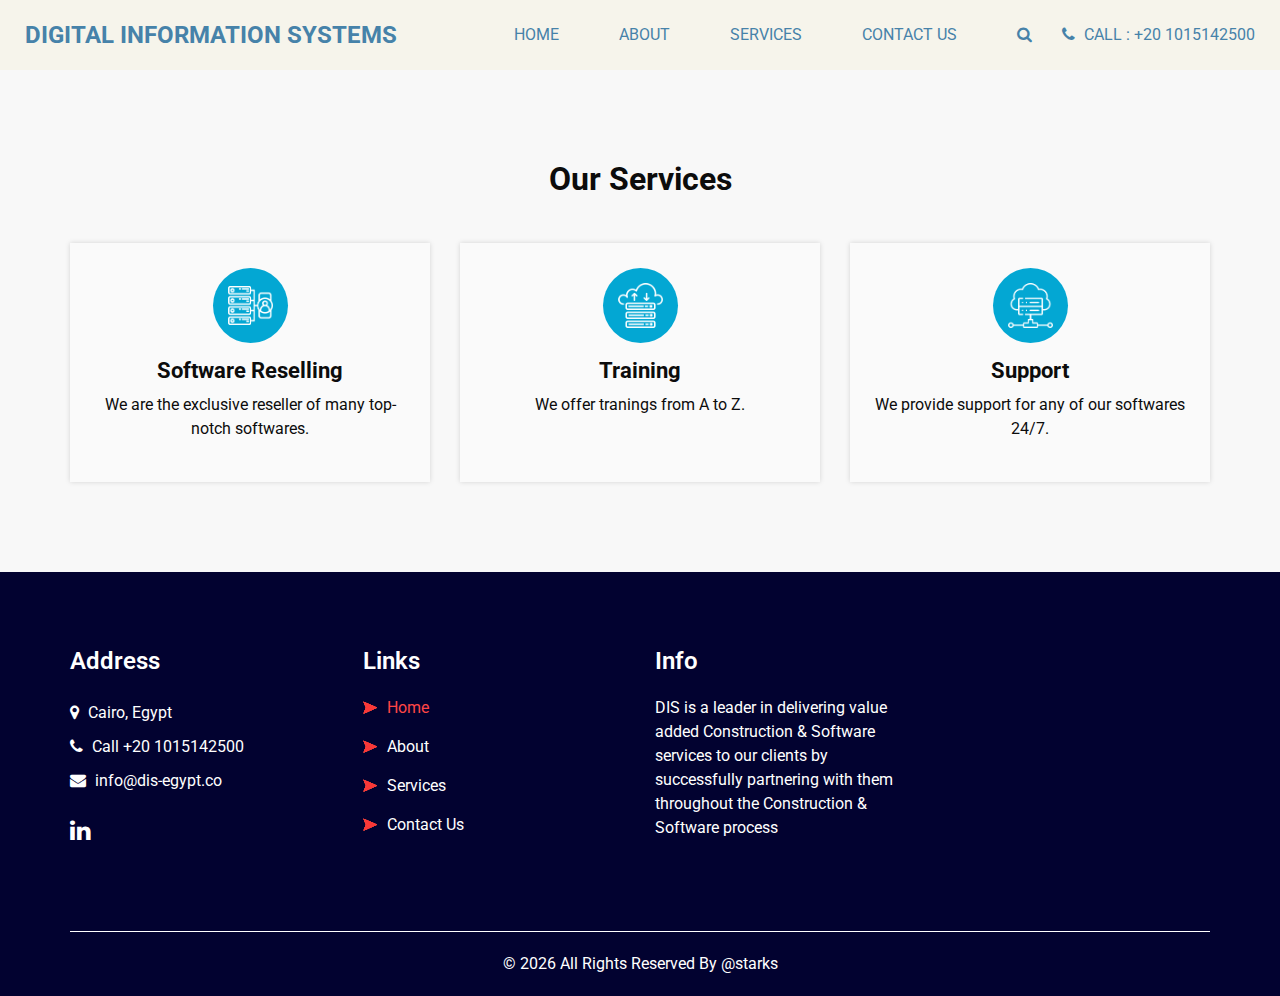
<file: service.html>
<!DOCTYPE html>
<html>

<head>
  <!-- Basic -->
  <meta charset="utf-8" />
  <meta http-equiv="X-UA-Compatible" content="IE=edge" />
  <!-- Mobile Metas -->
  <meta name="viewport" content="width=device-width, initial-scale=1, shrink-to-fit=no" />
  <!-- Site Metas -->
  <link rel="icon" href="images/fevicon.png" type="image/gif" />
  <meta name="keywords" content="" />
  <meta name="description" content="" />
  <meta name="author" content="" />

  <title>Digital information systems</title>


  <!-- bootstrap core css -->
  <link rel="stylesheet" type="text/css" href="css/bootstrap.css" />

  <!-- fonts style -->
  <link href="https://fonts.googleapis.com/css2?family=Roboto:wght@400;500;700;900&display=swap" rel="stylesheet">

  <!-- font awesome style -->
  <link href="css/font-awesome.min.css" rel="stylesheet" />

  <!-- Custom styles for this template -->
  <link href="css/style.css" rel="stylesheet" />
  <!-- responsive style -->
  <link href="css/responsive.css" rel="stylesheet" />

</head>

<body class="sub_page">

  <div class="hero_area">
    <!-- header section strats -->
    <header class="header_section">
      <div class="container-fluid">
        <nav class="navbar navbar-expand-lg custom_nav-container ">
          <a class="navbar-brand" href="index.html">
            <span>Digital information systems</span>
          </a>

          <button class="navbar-toggler" type="button" data-toggle="collapse" data-target="#navbarSupportedContent" aria-controls="navbarSupportedContent" aria-expanded="false" aria-label="Toggle navigation">
            <span class=""> </span>
          </button>

          <div class="collapse navbar-collapse" id="navbarSupportedContent">
            <ul class="navbar-nav  ml-auto">
              <li class="nav-item ">
                <a class="nav-link" href="index.html">Home <span class="sr-only">(current)</span></a>
              </li>
              <li class="nav-item">
                <a class="nav-link" href="about.html"> About</a>
              </li>
              <li class="nav-item active">
                <a class="nav-link" href="service.html">Services</a>
              </li>
              
              <li class="nav-item">
                <a class="nav-link" href="contact.html">Contact Us</a>
              </li>
            </ul>
            <div class="quote_btn-container">
              <form class="form-inline">
                <button class="btn   nav_search-btn" type="submit">
                  <i class="fa fa-search" aria-hidden="true"></i>
                </button>
              </form>
              <a href="">
                <i class="fa fa-phone" aria-hidden="true"></i>
                <span>
                  Call : +20 1015142500
                </span>
              </a>
            </div>
          </div>
        </nav>
      </div>
    </header>
    <!-- end header section -->
  </div>

  <!-- service section -->

  <section class="service_section layout_padding">
    <div class="container">
      <div class="heading_container heading_center">
        <h2>
          Our Services
        </h2>
      </div>
    </div>
    <div class="container ">
      <div class="row">
        <div class="col-md-6 col-lg-4">
          <div class="box ">
            <div class="img-box">
              <img src="images/s1.png" alt="">
            </div>
            <div class="detail-box">
              <h4>
                Software Reselling
              </h4>
              <p>
                We are the exclusive reseller of many top-notch softwares.
              </p>
              
            </div>
          </div>
        </div>
        <div class="col-md-6 col-lg-4">
          <div class="box ">
            <div class="img-box">
              <img src="images/s2.png" alt="">
            </div>
            <div class="detail-box">
              <h4>
                Training
              </h4>
              <p>
                We offer tranings from A to Z.
                <br>
                <br>
              </p>
              
            </div>
          </div>
        </div>
        <div class="col-md-6 col-lg-4 ">
          <div class="box ">
            <div class="img-box">
              <img src="images/s3.png" alt="">
            </div>
            <div class="detail-box">
              <h4>
                Support
              </h4>
              <p>
                We provide support for any of our softwares 24/7.
              </p>
            </div>
          </div>
        </div>
      </div>
    </div>
  </section>
  <!-- end service section -->


   <!-- info section -->

  <section class="info_section layout_padding2">
    <div class="container">
      <div class="row">
        <div class="col-md-3">
          <div class="info_contact">
            <h4>
              Address
            </h4>
            <div class="contact_link_box">
              <a href="">
                <i class="fa fa-map-marker" aria-hidden="true"></i>
                <span>
                  Cairo, Egypt
                </span>
              </a>
              <a href="">
                <i class="fa fa-phone" aria-hidden="true"></i>
                <span>
                  Call +20 1015142500
                </span>
              </a>
              <a href="">
                <i class="fa fa-envelope" aria-hidden="true"></i>
                <span>
                  info@dis-egypt.co
                </span>
              </a>
            </div>
          </div>
          <div class="info_social">
            
            <a href="https://www.linkedin.com/company/digital-information-systems20/">
              <i class="fa fa-linkedin" aria-hidden="true"></i>
            </a>
            
          </div>
        </div>
        <div class="col-md-3">
          <div class="info_link_box">
            <h4>
              Links
            </h4>
            <div class="info_links">
              <a class="active" href="index.html">
                <img src="images/nav-bullet.png" alt="">
                Home
              </a>
              <a class="" href="about.html">
                <img src="images/nav-bullet.png" alt="">
                About
              </a>
              <a class="" href="service.html">
                <img src="images/nav-bullet.png" alt="">
                Services
              </a>
             
              <a class="" href="contact.html">
                <img src="images/nav-bullet.png" alt="">
                Contact Us
              </a>
            </div>
          </div>
        </div>
        <div class="col-md-3">
          <div class="info_detail">
            <h4>
              Info
            </h4>
            <p>
              DIS is a leader in delivering value added Construction & Software services to our clients by successfully partnering with them throughout the Construction & Software process
            </div>
        </div>
      </div>
    </div>
  </section>

  <!-- end info section -->


  <!-- footer section -->
  <footer class="footer_section">
    <div class="container">
      <p>
        &copy; <span id="displayYear"></span> All Rights Reserved By @starks
        
      </p>
    </div>
  </footer>
  <!-- footer section -->

  <!-- jQery -->
  <script src="js/jquery-3.4.1.min.js"></script>
  <!-- bootstrap js -->
  <script src="js/bootstrap.js"></script>
  <!-- custom js -->
  <script src="js/custom.js"></script>


</body>

</html>
</file>
<file: css/style.css>
body {
  font-family: "Roboto", sans-serif;
  color: #0c0c0c;
  background-color: #f8f8f8;
  overflow-x: hidden;
}

.layout_padding {
  padding: 90px 0;
}

.layout_padding2 {
  padding: 75px 0;
}

.layout_padding2-top {
  padding-top: 75px;
}

.layout_padding2-bottom {
  padding-bottom: 75px;
}

.layout_padding-top {
  padding-top: 90px;
}

.layout_padding-bottom {
  padding-bottom: 90px;
}

.heading_container {
  display: -webkit-box;
  display: -ms-flexbox;
  display: flex;
  -webkit-box-orient: vertical;
  -webkit-box-direction: normal;
  -ms-flex-direction: column;
  flex-direction: column;
  -webkit-box-align: start;
  -ms-flex-align: start;
  align-items: flex-start;
}

.heading_container h2 {
  position: relative;
  font-weight: bold;
  margin: 0;
}

.heading_container.heading_center {
  -webkit-box-align: center;
  -ms-flex-align: center;
  align-items: center;
  text-align: center;
}

.heading_container p {
  margin-top: 10px;
  margin-bottom: 0;
}

.container_border_style {
  position: relative;
  padding: 20px;
}

.container_border_style::before,
.container_border_style::after {
  content: "";
  position: absolute;
  top: 50%;
  width: 3px;
  height: 90px;
  background-color: #03a7d3;
  -webkit-transform: translateY(-50%);
  transform: translateY(-50%);
}

.container_border_style::before {
  left: 0;
}

.container_border_style::after {
  right: 0;
}

a,
a:hover,
a:focus {
  text-decoration: none;
}

a:hover,
a:focus {
  color: initial;
}

.btn,
.btn:focus {
  outline: none !important;
  -webkit-box-shadow: none;
  box-shadow: none;
}

/*header section*/
.hero_area {
  position: relative;
  background-color: #f6f4eb;
  min-height: 100vh;
  display: -webkit-box;
  display: -ms-flexbox;
  display: flex;
  -webkit-box-orient: vertical;
  -webkit-box-direction: normal;
  -ms-flex-direction: column;
  flex-direction: column;
}

.sub_page .hero_area {
  min-height: auto;
}

.header_section .container-fluid {
  padding-right: 25px;
  padding-left: 25px;
}

.navbar-brand span {
  font-weight: bold;
  color: #4682a9;
  font-size: 24px;
  text-transform: uppercase;
}

.custom_nav-container {
  padding: 10px 0;
}

.custom_nav-container .navbar-nav .nav-item .nav-link {
  padding: 3px 15px;
  margin: 10px 15px;
  color: #4682a9;
  text-align: center;
  text-transform: uppercase;
}

.custom_nav-container .nav_search-btn {
  width: 35px;
  height: 35px;
  padding: 0;
  border: none;
  color: #4682a9;
  margin: 0 20px;
}

.custom_nav-container .navbar-toggler {
  outline: none;
}

.custom_nav-container .navbar-toggler {
  padding: 0;
  width: 37px;
  height: 42px;
  -webkit-transition: all 0.3s;
  transition: all 0.3s;
}

.custom_nav-container .navbar-toggler span {
  display: block;
  width: 35px;
  height: 4px;
  background-color: #4682a9;
  margin: 7px 0;
  -webkit-transition: all 0.3s;
  transition: all 0.3s;
  position: relative;
  border-radius: 5px;
  transition: all 0.3s;
}

.custom_nav-container .navbar-toggler span::before,
.custom_nav-container .navbar-toggler span::after {
  content: "";
  position: absolute;
  left: 0;
  height: 100%;
  width: 100%;
  background-color: #4682a9;
  top: -10px;
  border-radius: 5px;
  -webkit-transition: all 0.3s;
  transition: all 0.3s;
}

.custom_nav-container .navbar-toggler span::after {
  top: 10px;
}

.custom_nav-container .navbar-toggler[aria-expanded="true"] {
  -webkit-transform: rotate(360deg);
  transform: rotate(360deg);
}

.custom_nav-container .navbar-toggler[aria-expanded="true"] span {
  -webkit-transform: rotate(45deg);
  transform: rotate(45deg);
}

.custom_nav-container .navbar-toggler[aria-expanded="true"] span::before,
.custom_nav-container .navbar-toggler[aria-expanded="true"] span::after {
  -webkit-transform: rotate(90deg);
  transform: rotate(90deg);
  top: 0;
}

.custom_nav-container .navbar-toggler[aria-expanded="true"] .s-1 {
  -webkit-transform: rotate(45deg);
  transform: rotate(45deg);
  margin: 0;
  margin-bottom: -4px;
}

.custom_nav-container .navbar-toggler[aria-expanded="true"] .s-2 {
  display: none;
}

.custom_nav-container .navbar-toggler[aria-expanded="true"] .s-3 {
  -webkit-transform: rotate(-45deg);
  transform: rotate(-45deg);
  margin: 0;
  margin-top: -4px;
}

.custom_nav-container .navbar-toggler[aria-expanded="false"] .s-1,
.custom_nav-container .navbar-toggler[aria-expanded="false"] .s-2,
.custom_nav-container .navbar-toggler[aria-expanded="false"] .s-3 {
  -webkit-transform: none;
  transform: none;
}

.quote_btn-container {
  display: -webkit-box;
  display: -ms-flexbox;
  display: flex;
  -webkit-box-align: center;
  -ms-flex-align: center;
  align-items: center;
}

.quote_btn-container a {
  color: #4682a9;
  text-transform: uppercase;
}

.quote_btn-container a span {
  margin-left: 5px;
}

/*end header section*/
/* slider section */
.slider_section {
  -webkit-box-flex: 1;
  -ms-flex: 1;
  flex: 1;
  display: -webkit-box;
  display: -ms-flexbox;
  display: flex;
  -webkit-box-align: center;
  -ms-flex-align: center;
  align-items: center;
  padding-top: 45px;
  padding-bottom: 90px;
}

.slider_section .row {
  -webkit-box-align: center;
  -ms-flex-align: center;
  align-items: center;
}

.slider_section #customCarousel1 {
  width: 100%;
  position: unset;
}

.slider_section .detail-box {
  color: #000000;
}

.slider_section .detail-box h1 {
  font-weight: bold;
  margin-bottom: 25px;
  font-size: 2rem;
}

.slider_section .detail-box h1 span {
  font-size: 3rem;
  color: #000001;
}

.slider_section .detail-box .btn-box {
  display: -webkit-box;
  display: -ms-flexbox;
  display: flex;
  margin: 0 -5px;
}

.slider_section .detail-box a {
  margin: 5px;
  width: 195px;
  text-align: center;
}

.slider_section .detail-box .btn-1 {
  display: inline-block;
  padding: 10px 15px;
  background-color: #03a7d3;
  color: #ffffff;
  border-radius: 5px;
  border: 1px solid #03a7d3;
  -webkit-transition: all 0.3s;
  transition: all 0.3s;
}

.slider_section .detail-box .btn-1:hover {
  background-color: transparent;
  color: #03a7d3;
}

.slider_section .detail-box .btn-2 {
  display: inline-block;
  padding: 10px 15px;
  background-color: #ff4646;
  color: #ffffff;
  border-radius: 5px;
  border: 1px solid #ff4646;
  -webkit-transition: all 0.3s;
  transition: all 0.3s;
}

.slider_section .detail-box .btn-2:hover {
  background-color: transparent;
  color: #ff4646;
}

.slider_section .img-box img {
  width: 100%;
}

.slider_section .carousel_btn-box {
  position: absolute;
  bottom: 0;
  left: 0;
  display: -webkit-box;
  display: -ms-flexbox;
  display: flex;
  -webkit-box-pack: justify;
  -ms-flex-pack: justify;
  justify-content: space-between;
  width: 100%;
  height: 50px;
  z-index: 3;
  font-size: 22px;
}

.slider_section .carousel_btn-box .carousel-control-prev,
.slider_section .carousel_btn-box .carousel-control-next {
  position: unset;
  width: 50px;
  height: 50px;
  background-color: #03a7d3;
  opacity: 1;
  font-size: 28px;
  -webkit-transition: all 0.3s;
  transition: all 0.3s;
}

.slider_section .carousel_btn-box .carousel-control-prev:hover,
.slider_section .carousel_btn-box .carousel-control-next:hover {
  background-color: #ffffff;
  color: #000000;
}

.about_section .row {
  -webkit-box-align: center;
  -ms-flex-align: center;
  align-items: center;
}

.about_section .img-box img {
  max-width: 100%;
}

.about_section .detail-box p {
  color: #999;
  margin-top: 15px;
}

.about_section .detail-box a {
  display: inline-block;
  padding: 10px 45px;
  background-color: #ff4646;
  color: #ffffff;
  border-radius: 5px;
  border: 1px solid #ff4646;
  -webkit-transition: all 0.3s;
  transition: all 0.3s;
  margin-top: 15px;
}

.about_section .detail-box a:hover {
  background-color: transparent;
  color: #ff4646;
}

.service_section {
  position: relative;
}

.service_section .box {
  margin-top: 45px;
  display: -webkit-box;
  display: -ms-flexbox;
  display: flex;
  -webkit-box-orient: vertical;
  -webkit-box-direction: normal;
  -ms-flex-direction: column;
  flex-direction: column;
  -webkit-box-align: center;
  -ms-flex-align: center;
  align-items: center;
  text-align: center;
  padding: 25px;
  background-color: #fafafa;
  -webkit-box-shadow: 0 0 5px 0 rgba(0, 0, 0, 0.15);
  box-shadow: 0 0 5px 0 rgba(0, 0, 0, 0.15);
}

.service_section .box .img-box {
  width: 75px;
  height: 75px;
  background-color: #03a7d3;
  border-radius: 100%;
  display: -webkit-box;
  display: -ms-flexbox;
  display: flex;
  -webkit-box-pack: center;
  -ms-flex-pack: center;
  justify-content: center;
  -webkit-box-align: center;
  -ms-flex-align: center;
  align-items: center;
  -webkit-transition: all 0.2s;
  transition: all 0.2s;
  padding: 10px;
}

.service_section .box .img-box img {
  width: 100%;
  max-width: 45px;
  max-height: 45px;
}

.service_section .box .detail-box {
  margin-top: 15px;
}

.service_section .box .detail-box h4 {
  font-weight: bold;
  font-size: 22px;
}

.service_section .box .detail-box a {
  color: #03a7d3;
}

.service_section .box .detail-box a:hover {
  color: #ff4646;
}

.service_section .box:hover .img-box {
  background-color: #ff4646;
}

.server_section {
  background: linear-gradient(110deg, transparent 25%, #020230 25%);
  padding: 55px 0;
  color: #ffffff;
}

.server_section .row {
  -webkit-box-align: center;
  -ms-flex-align: center;
  align-items: center;
}

.server_section .img-box {
  position: relative;
}

.server_section .img-box img {
  width: 100%;
}

.server_section .img-box .play_btn {
  position: absolute;
  top: 50%;
  left: 50%;
  display: -webkit-box;
  display: -ms-flexbox;
  display: flex;
  -webkit-box-align: center;
  -ms-flex-align: center;
  align-items: center;
  -webkit-box-pack: center;
  -ms-flex-pack: center;
  justify-content: center;
  width: 65px;
  height: 65px;
  -webkit-transform: translate(-50%, -50%);
  transform: translate(-50%, -50%);
  border: none;
}

.server_section .img-box .play_btn button {
  background-color: transparent;
  border: none;
  background-color: #03a7d3;
  color: #ffffff;
  width: 100%;
  height: 100%;
  border-radius: 100%;
  position: relative;
  z-index: 3;
  outline: none;
}

.server_section .img-box .play_btn:before,
.server_section .img-box .play_btn:after {
  content: "";
  width: 100%;
  height: 100%;
  position: absolute;
  top: 50%;
  left: 50%;
  background-color: #03a7d3;
  opacity: 1;
  border-radius: 100%;
  -webkit-transform: translate(-50%, -50%);
  transform: translate(-50%, -50%);
}

.server_section .img-box .play_btn:before {
  z-index: 2;
  -webkit-animation: before-animation 1500ms infinite;
  animation: before-animation 1500ms infinite;
}

.server_section .img-box .play_btn:after {
  z-index: 1;
  -webkit-animation: after-animation 1500ms infinite;
  animation: after-animation 1500ms infinite;
}

@-webkit-keyframes before-animation {
  0% {
    -webkit-transform: translateX(-50%) translateY(-50%) translateZ(0) scale(1);
    transform: translateX(-50%) translateY(-50%) translateZ(0) scale(1);
    opacity: 1;
  }
  100% {
    -webkit-transform: translateX(-50%) translateY(-50%) translateZ(0)
      scale(1.5);
    transform: translateX(-50%) translateY(-50%) translateZ(0) scale(1.5);
    opacity: 0;
  }
}

@keyframes before-animation {
  0% {
    -webkit-transform: translateX(-50%) translateY(-50%) translateZ(0) scale(1);
    transform: translateX(-50%) translateY(-50%) translateZ(0) scale(1);
    opacity: 1;
  }
  100% {
    -webkit-transform: translateX(-50%) translateY(-50%) translateZ(0)
      scale(1.5);
    transform: translateX(-50%) translateY(-50%) translateZ(0) scale(1.5);
    opacity: 0;
  }
}

@-webkit-keyframes after-animation {
  0% {
    -webkit-transform: translateX(-50%) translateY(-50%) translateZ(0) scale(1);
    transform: translateX(-50%) translateY(-50%) translateZ(0) scale(1);
    opacity: 1;
  }
  100% {
    -webkit-transform: translateX(-50%) translateY(-50%) translateZ(0) scale(2);
    transform: translateX(-50%) translateY(-50%) translateZ(0) scale(2);
    opacity: 0;
  }
}

@keyframes after-animation {
  0% {
    -webkit-transform: translateX(-50%) translateY(-50%) translateZ(0) scale(1);
    transform: translateX(-50%) translateY(-50%) translateZ(0) scale(1);
    opacity: 1;
  }
  100% {
    -webkit-transform: translateX(-50%) translateY(-50%) translateZ(0) scale(2);
    transform: translateX(-50%) translateY(-50%) translateZ(0) scale(2);
    opacity: 0;
  }
}

.server_section .detail-box a {
  display: inline-block;
  padding: 10px 45px;
  background-color: #ff4646;
  color: #ffffff;
  border-radius: 5px;
  border: 1px solid #ff4646;
  -webkit-transition: all 0.3s;
  transition: all 0.3s;
  margin-top: 25px;
}

.server_section .detail-box a:hover {
  background-color: transparent;
  color: #ff4646;
}

.price_section .price_container {
  display: -webkit-box;
  display: -ms-flexbox;
  display: flex;
  -ms-flex-wrap: wrap;
  flex-wrap: wrap;
  -webkit-box-pack: center;
  -ms-flex-pack: center;
  justify-content: center;
  text-align: center;
}

.price_section .price_container .box {
  margin: 45px 15px 0 15px;
}

.price_section .price_container .box .detail-box {
  width: 300px;
  padding: 40px 20px 15px 20px;
  background-color: #fff;
  border-radius: 25px;
  -webkit-box-shadow: 0 0 5px 0 rgba(0, 0, 0, 0.1);
  box-shadow: 0 0 5px 0 rgba(0, 0, 0, 0.1);
}

.price_section .price_container .box .detail-box h2 {
  font-weight: bold;
}

.price_section .price_container .box .detail-box h2 span {
  font-size: 3rem;
}

.price_section .price_container .box .detail-box h6 {
  text-transform: uppercase;
  color: #03a7d3;
  font-size: 20px;
  margin-bottom: 10px;
}

.price_section .price_container .box .price_features {
  padding: 0;
  list-style-type: none;
}

.price_section .price_container .box .price_features li {
  margin: 10px 0;
}

.price_section .price_container .box .btn-box {
  margin-top: 25px;
}

.price_section .price_container .box .btn-box a {
  display: inline-block;
  padding: 10px 35px;
  background-color: #ff4646;
  color: #ffffff;
  border-radius: 5px;
  border: 1px solid #ff4646;
  -webkit-transition: all 0.3s;
  transition: all 0.3s;
  border: none;
}

.price_section .price_container .box .btn-box a:hover {
  background-color: transparent;
  color: #ff4646;
}

.price_section .price_container .box .btn-box a:hover {
  background-color: #03a7d3;
  color: #ffffff;
}

.price_section .price_container .box:hover {
  color: #ffffff;
}

.price_section .price_container .box:hover .detail-box {
  background-color: #03a7d3;
}

.price_section .price_container .box:hover h6 {
  color: #ffffff;
}

.price_section .price_container .box:hover a {
  background-color: #03a7d3;
  color: #ffffff;
}

.client_section {
  padding-bottom: 45px;
}

.client_section .heading_container {
  margin-bottom: 35px;
}

.client_section .box {
  display: -webkit-box;
  display: -ms-flexbox;
  display: flex;
  -webkit-box-align: center;
  -ms-flex-align: center;
  align-items: center;
  margin: 45px 0;
}

.client_section .box .img-box {
  width: 125px;
  height: 125px;
  min-width: 125px;
  border-radius: 100%;
  overflow: hidden;
  margin-right: -65px;
  position: relative;
}

.client_section .box .img-box img {
  width: 100%;
}

.client_section .box .client_info {
  display: -webkit-box;
  display: -ms-flexbox;
  display: flex;
  -webkit-box-pack: justify;
  -ms-flex-pack: justify;
  justify-content: space-between;
}

.client_section .box .client_info .client_name h5 {
  font-weight: bold;
  color: #03a7d3;
  margin-bottom: 0;
  text-transform: uppercase;
}

.client_section .box .client_info .client_name h6 {
  margin-bottom: 0;
  color: #ff4646;
  font-weight: normal;
  font-size: 14px;
  text-transform: uppercase;
}

.client_section .box .client_info i {
  font-size: 24px;
  color: #03a7d3;
}

.client_section .box p {
  margin-top: 25px;
}

.client_section .box .detail-box {
  background-color: #ffffff;
  padding: 45px 45px 45px 85px;
  -webkit-box-shadow: 0 0 5px 0 rgba(0, 0, 0, 0.2);
  box-shadow: 0 0 5px 0 rgba(0, 0, 0, 0.2);
}

.client_section .carousel-control-prev,
.client_section .carousel-control-next {
  width: 50px;
  height: 50px;
  background-color: #03a7d3;
  opacity: 1;
  font-size: 28px;
  font-weight: bold;
  top: 50%;
  -webkit-transform: translateY(-50%);
  transform: translateY(-50%);
}

.client_section .carousel-control-prev {
  left: 0;
}

.client_section .carousel-control-next {
  right: 0;
}

.contact_section {
  position: relative;
}

.contact_section .heading_container {
  margin-bottom: 45px;
}

.contact_section .form_container input {
  width: 100%;
  border: 1px solid #b0b0b0;
  height: 50px;
  margin-bottom: 25px;
  padding-left: 15px;
  background-color: transparent;
  outline: none;
  color: #101010;
}

.contact_section .form_container input::-webkit-input-placeholder {
  color: #b0b0b0;
}

.contact_section .form_container input:-ms-input-placeholder {
  color: #b0b0b0;
}

.contact_section .form_container input::-ms-input-placeholder {
  color: #b0b0b0;
}

.contact_section .form_container input::placeholder {
  color: #b0b0b0;
}

.contact_section .form_container input.message-box {
  height: 120px;
}

.contact_section .form_container .btn_box {
  display: -webkit-box;
  display: -ms-flexbox;
  display: flex;
  -webkit-box-pack: center;
  -ms-flex-pack: center;
  justify-content: center;
}

.contact_section .form_container button {
  border: none;
  text-transform: uppercase;
  display: inline-block;
  padding: 15px 65px;
  background-color: #ff4646;
  color: #ffffff;
  border-radius: 0;
  border: 1px solid #ff4646;
  -webkit-transition: all 0.3s;
  transition: all 0.3s;
  font-weight: bold;
}

.contact_section .form_container button:hover {
  background-color: transparent;
  color: #ff4646;
}

/* info section */
.info_section {
  background-color: #020230;
  color: #ffffff;
}

.info_section h4 {
  font-weight: 600;
  margin-bottom: 20px;
}

.info_section .info_contact .contact_link_box {
  display: -webkit-box;
  display: -ms-flexbox;
  display: flex;
  -webkit-box-orient: vertical;
  -webkit-box-direction: normal;
  -ms-flex-direction: column;
  flex-direction: column;
}

.info_section .info_contact .contact_link_box a {
  margin: 5px 0;
  color: #ffffff;
}

.info_section .info_contact .contact_link_box a i {
  margin-right: 5px;
}

.info_section .info_contact .contact_link_box a:hover {
  color: #ff4646;
}

.info_section .info_social {
  display: -webkit-box;
  display: -ms-flexbox;
  display: flex;
  margin-top: 20px;
}

.info_section .info_social a {
  display: -webkit-box;
  display: -ms-flexbox;
  display: flex;
  -webkit-box-pack: center;
  -ms-flex-pack: center;
  justify-content: center;
  -webkit-box-align: center;
  -ms-flex-align: center;
  align-items: center;
  color: #ffffff;
  border-radius: 100%;
  margin-right: 10px;
  font-size: 24px;
}

.info_section .info_social a:hover {
  color: #ff4646;
}

.info_section .info_links {
  display: -webkit-box;
  display: -ms-flexbox;
  display: flex;
  -webkit-box-orient: vertical;
  -webkit-box-direction: normal;
  -ms-flex-direction: column;
  flex-direction: column;
  -ms-flex-wrap: wrap;
  flex-wrap: wrap;
}

.info_section .info_links a {
  display: -webkit-box;
  display: -ms-flexbox;
  display: flex;
  -webkit-box-align: center;
  -ms-flex-align: center;
  align-items: center;
  margin-bottom: 15px;
  color: #ffffff;
}

.info_section .info_links a img {
  margin-right: 10px;
}

.info_section .info_links a:hover,
.info_section .info_links a.active {
  color: #ff4646;
}

.info_section form input {
  border: none;
  border-bottom: 1px solid #ffffff;
  background-color: transparent;
  width: 100%;
  height: 45px;
  color: #ffffff;
  outline: none;
}

.info_section form input::-webkit-input-placeholder {
  color: #ffffff;
}

.info_section form input:-ms-input-placeholder {
  color: #ffffff;
}

.info_section form input::-ms-input-placeholder {
  color: #ffffff;
}

.info_section form input::placeholder {
  color: #ffffff;
}

.info_section form button {
  width: 100%;
  text-align: center;
  display: inline-block;
  padding: 10px 55px;
  background-color: #ff4646;
  color: #ffffff;
  border-radius: 0;
  border: 1px solid #ff4646;
  -webkit-transition: all 0.3s;
  transition: all 0.3s;
  margin-top: 15px;
}

.info_section form button:hover {
  background-color: transparent;
  color: #ff4646;
}

/* end info section */
/* footer section*/
.footer_section {
  position: relative;
  background-color: #020230;
  text-align: center;
}

.footer_section p {
  color: #ffffff;
  padding: 20px 0;
  margin: 0;
  border-top: 1px solid #ffffff;
}

.footer_section p a {
  color: inherit;
}
.center {
  display: block;
  margin-left: auto;
  margin-right: auto;
  width: 50%;
}

.imageContainer {
  margin-left: 100px; 
  border-color: white"
}
/*# sourceMappingURL=style.css.map */
</file>
<file: css/responsive.css>
@media (max-width: 1300px) {
  .imageContainer {
    width: 520px;
    display: block;
    margin-left: auto;
    margin-right: auto;
  }
}

@media (max-width: 992px) {
  .hero_area {
    min-height: auto;
  }

  #navbarSupportedContent {
    padding: 15px 0 25px 0;
  }

  .quote_btn-container {
    flex-direction: column;
    align-items: center;
  }

  .quote_btn-container a {
    margin-right: 0;
    margin-top: 10px;
  }

  .slider_section {
    padding: 45px 0 90px 0;
  }

  .client_section .box {
    margin: 15px;
  }

  .client_section .carousel_btn-box {
    display: flex;
    justify-content: center;
    margin-top: 45px;
  }

  .client_section .carousel-control-prev,
  .client_section .carousel-control-next {
    position: unset;
    margin: 0 2.5px;
    width: 45px;
    height: 45px;
  }

  .info_section .info_main_row > div {
    margin-bottom: 25px;
  }

  .imageContainer {
    width: 420px;
    display: block;
    margin-left: auto;
    margin-right: auto;
  }
}

@media (max-width: 768px) {
  .slider_section .detail-box {
    margin-bottom: 45px;
    text-align: center;
  }

  .slider_section .detail-box .btn-box {
    justify-content: center;
  }

  .about_section .detail-box {
    margin-bottom: 45px;
  }

  .service_section .row .service_col_middle {
    order: 2;
  }

  .service_section .service_col_middle .box {
    margin-bottom: 45px;
  }

  .server_section {
    background: none;
    background-color: #020230;
  }

  .server_section .img-box {
    margin-bottom: 25px;
  }

  .contact_section .form_container {
    margin-right: 0;
    margin-bottom: 45px;
  }

  .info_section .row > div {
    display: flex;
    flex-direction: column;
    align-items: center;
    text-align: center;
    margin-bottom: 35px;
  }

  .info_section .info_links {
    align-items: center;
  }
  .navbar-brand span {
    font-size: 18px;
  }
  .container-fluid {
    background-color: #f2f2f2;
  }
  .imageContainer {
    width: 520px;
    display: block;
    margin-left: auto;
    margin-right: auto;
  }

  .col-md-6 .row {
    display: block;
    margin-left: 0;
    margin-right: 0;
  }

  .heading_container {
    align-items: center;
  }

  .detail-box p {
    margin-top: 20px;
    text-align: center;
  }
}

@media (max-width: 420px) {
  .navbar-brand span {
    font-size: 18px;
  }
  .container-fluid {
    background-color: #f2f2f2;
  }
  .imageContainer {
    width: 320px;
    display: block;
    margin-left: auto;
    margin-right: auto;
  }

  .col-md-6 .row {
    display: block;
    margin-left: 0;
    margin-right: 0;
  }

  .heading_container {
    align-items: center;
  }

  .detail-box p {
    margin-top: 20px;
    text-align: center;
  }
}

@media (max-width: 376px) {
  .slider_section .detail_box h1 {
    font-size: 2.5rem;
  }
}

@media (min-width: 1200px) {
  .container {
    max-width: 1170px;
  }
}
</file>
